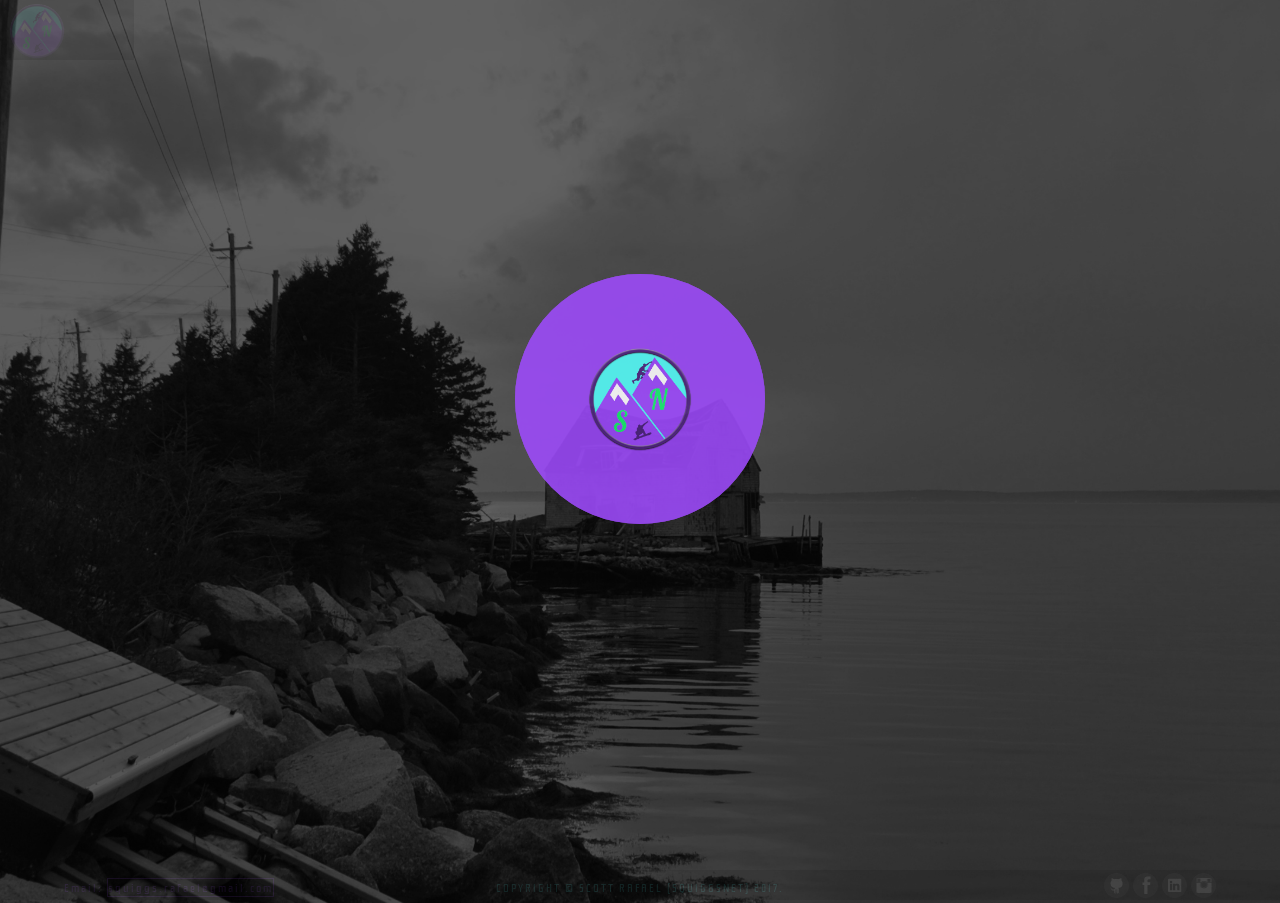
<file: apps/index.html>
<!doctype html>
<html class="no-js" lang="en-CA">
    <head>
        <meta charset="utf-8">
        <meta http-equiv="x-ua-compatible" content="ie=edge">
        <title>Scott Rafael - SquiggsNet</title>
        <meta name="description" content="portfolio web application development design atlantic canada squiggsnet">
        <meta name="viewport" content="width=device-width, initial-scale=1">
        <!--        insert fonts here           -->
		<link href="https://fonts.googleapis.com/css?family=Lobster|Rationale" rel="stylesheet">
        
		<link rel="stylesheet" href="css/normalize.css">
        <link rel="stylesheet" href="css/main_styles.css">
		
		<link rel="shortcut icon" href="images/SquiggsNet_Logo.png" type="image/x-icon" />

		<script src="js/vendor/jquery-1.12.0.min.js"></script>
        <script src="js/vendor/modernizr-2.8.3.min.js"></script>

		<script>
			(function(i,s,o,g,r,a,m){i['GoogleAnalyticsObject']=r;i[r]=i[r]||function(){
			(i[r].q=i[r].q||[]).push(arguments)},i[r].l=1*new Date();a=s.createElement(o),
			m=s.getElementsByTagName(o)[0];a.async=1;a.src=g;m.parentNode.insertBefore(a,m)
			})(window,document,'script','https://www.google-analytics.com/analytics.js','ga');

			ga('create', 'UA-102603759-2', 'auto');
			ga('send', 'pageview');

		</script>
    </head>
    <body class="whole">
        <!--[if lt IE 8]>
            <p class="browserupgrade">You are using an <strong>outdated</strong> browser. Please <a href="http://browsehappy.com/">upgrade your browser</a> to improve your experience.</p>
        <![endif]-->

		<div class="wrapper" id="body">
			<!-- Add your site or application content here -->
			<div class="wrapper">
				<header id="homeHead" class="whole">
					<div id="topNav" class="whole">
						<div class="content">
							<div id="logo"><a href="index.html"><img src="images/SquiggsNet_Logo.png"></a></div>
							<nav class="head">
								<ul>
									<li><a href="http://apps.squiggs.net/">Apps.Squiggs.Net</a></li>
									<li class="last"><a href="http://scottrafael.com/">ScottRafael.com</a></li>
								</ul>
							</nav>
						</div>
					</div>
				</header>
			
				<section class="content">
					<div class="main">
						<h1>APPS</h1>
						<h2>by: <span  class="by_SN">SquiggsNet</span></h2>
						<p class="disclaimer mobile">*This page is best viewed on a larger screen.</p>
						<div class="screenshot_container">
							<div class="app_screenshot">
								<img class="ss bootstrap css3 html5 jquery laravel mvc mysql php vcs" src="images/lab_management_app.jpg" id="lab" alt="Laboratory Management App Screenshot">
								<div class="app_text whole">
									<form action="http://lms.squiggs.net/">
										<button type="submit">App</button>
									</form>							
									<form action="https://github.com/SquiggsNet/LabManApp">	
										<button type="submit">Code</button>
									</form>
								</div>
							</div>
							<div class="app_screenshot">
								<img class="ss html5 angular1 jquery bootstrap api asp mysql mvc vcs ionic cordova" src="images/nscc_course_map_app.jpg" id="course_map" alt="NSCC Course Map App Screenshot">
								<div class="app_text whole">
									<form action="http://scottrafaelnscccoursemap.azurewebsites.net">
										<button type="submit">App</button>
									</form>
									<form action="https://github.com/SquiggsNet/ASP.NETLessons/tree/master/ScottRafael_NSCCCourseMap">
										<button type="submit">Code</button>
									</form>
								</div>
							</div>
							<!--<div class="app_screenshot">
								<img class="ss html5 css3 jquery bootstrap rubyrails sqlite mvc" src="images/project_management_app.jpg" id="project_man" alt="Project Management App Screenshot">
								<div class="app_text whole">
									<form action="http://spm.squiggs.net">
										<button type="submit">App</button>
									</form>
									<form action="https://github.com/SquiggsNet/ProjectManagement">
										<button type="submit">Code</button>
									</form>
								</div>
							</div>-->
							<div class="app_screenshot">
								<img class="ss css3 html5 javascript vcs" src="images/mastermind_app.jpg" id="mastermind" alt="Mastermind Game Screenshot">
								<div class="app_text whole">
									<form action="http://mastermind.squiggs.net">
										<button type="submit">App</button>
									</form>
									<form action="https://github.com/SquiggsNet/Mastermind">
										<button type="submit">Code</button>
									</form>
								</div>
							</div>
							<div class="app_screenshot">
								<img class="ss html5 css3 jquery vcs" src="images/portfolio_app.jpg" id="portfolio" alt="Portfolio Screenshot">
								<div class="app_text whole">
									<form action="http://scottrafael.com">
										<button type="submit">App</button>
									</form>
									<form action="https://github.com/SquiggsNet/Portfolio">
										<button type="submit">Code</button>
									</form>
								</div>
							</div>
							<div class="app_screenshot">
								<img class="ss html5 ember jquery bootstrap nosql vcs" src="images/ember_test_app.jpg" id="test_app" alt="Ember Test App Screenshot">
								<div class="app_text whole">
									<form action="http://test.squiggs.net/">
										<button type="submit">App</button>
									</form>							
									<form action="https://github.com/SquiggsNet/testApp">	
										<button type="submit">Code</button>
									</form>
								</div>
							</div>
							<div class="app_screenshot">
								<img class="ss ajax bootstrap css3 html5 jquery nosql vcs" src="images/image_gallery_app.jpg" id="image_gallery" alt="Image Gallery App Screenshot">
								<div class="app_text whole">
									<form action="http://imagegallery.squiggs.net/">
										<button type="submit">App</button>
									</form>							
									<form action="https://github.com/SquiggsNet/RIA-Gallery">	
										<button type="submit">Code</button>
									</form>
								</div>
							</div>
							<div class="app_screenshot">
								<img class="ss ajax bootstrap css3 html5  jquery nosql vcs" src="images/single_page_blogger.jpg" id="single_page_blog" alt="Single Page Blogger App Screenshot">
								<div class="app_text whole">
									<form action="http://singlepageblogger.squiggs.net/">
										<button type="submit">App</button>
									</form>
									<form action="https://github.com/SquiggsNet/SinglePageBlogger">
										<button type="submit">Code</button>
									</form>
								</div>
							</div>
							<div class="app_screenshot">
								<img class="ss ajax api bootstrap css3 html5 javascript vcs" src="images/weather_app.jpg" id="weather" alt="Weather App Screenshot">
								<div class="app_text whole">
									<form action="http://weather.squiggs.net">
										<button type="submit">App</button>
									</form>
									<form action="https://github.com/SquiggsNet/WeatherApp">
										<button type="submit">Code</button>
									</form>
								</div>
							</div>
							<div class="app_screenshot">
								<img class="ss ajax api bootstrap css3 html5 javascript vcs" src="images/transit_app.jpg" id="transit" alt="Transit App Screenshot">
								<div class="app_text whole">
									<form action="http://transit.squiggs.net">
										<button type="submit">App</button>
									</form>
									<form action="https://github.com/SquiggsNet/RouteFinder">
										<button type="submit">Code</button>
									</form>
								</div>
							</div>
						</div>
					</div>
					<div class="sidebar">
						<h3>Filter:</h3>
							
						<ul id="filter">
							<div>
							<li id="ajax">AJAX</li>
							<li id="angular1">ANGULAR1</li>
							<li id="api">API</li>
							<li id="asp">ASP.NET</li>
							<li id="bootstrap">BOOTSTRAP</li>
							<li id="cordova">CORDOVA</li>
							<li id="css3">CSS3</li>
							<li id="ember">EMBER</li>
							<li id="html5">HTML5</li>
							<li id="ionic">IONIC</li>
							<li id="javascript">JAVASCRIPT</li>
							<li id="jquery">JQUERY</li>
							<li id="laravel">LARAVEL</li>
							<li id="mvc">MVC</li>
							<li id="mysql">MYSQL</li>
							<li id="nosql">NOSQL</li>
							<li id="php">PHP</li>
							<li id="react">REACT</li>
							<li id="rubyrails">RUBY ON RAILS</li>
							<li id="sqlite">SQLITE</li>
							<li id="vcs">VCS</li>
							</div>
							<li id="clear_filter">Clear Filter</li>
						</ul>
						<p class="disclaimer desktop">*hover over a project for a link to the App, view the code on GitHub, or learn to learn more.</p>
						<div class="app_info">
							<h3 class="title" id="title_course_map">NSCC Course Map App</h3>
							<div class="description" id="desc_course_map">
								<p>Created as an ongoing class project, this app was created as a means to view and manage NSCC IT Campus course curriculum.</p>
								<p>This was accomplished by creating a web application accessible via any web browser.</p>
								<p>From there an api was created to serve up the stored course information, which could then be consummed by the mobile app created using cordova.</p>
							</div>

							<!--<h3 class="title" id="title_project_man">Project Management App</h3>
							<div class="description" id="desc_project_man">
								<p>Originally inspired by the work experience program and thinking of a means of which to track the ammount of time logged on a particular project.</p>
								<p>This app which is still undergoing development is seeing it's early stages of general project creation and management as well as implementing a means to track work sessions</p>
								<p>The possibilities to expand on this app can be endless as many usefull additions can be made. (creation of planning documention, tracking charts, and more.)</p>
							</div>-->

							<h3 class="title" id="title_portfolio">Portfolio - Scott Rafael</h3>
							<div class="description" id="desc_portfolio">
								<p>More of a project then an app.</p>
								<p>Here you will learn about me. My approach to coding, all that is squiggsnet, and future access to personally created media.</p>
								<p>The code used on this site was primarily developped by myslef from scratch. This site along with the rest of the apps here serve as a library for me to reference for creating future projects.</p>
							</div>

							<h3 class="title" id="title_test_app">Concept Test App</h3>
							<div class="description" id="desc_test_app">
								<p>Having never used ember.js and being requested upon to determine how I would handle 3 tasks.</p>
								<p>So I gave myself a crash course in ember using some online tutorials and got to the tasks at hand.</p>
								<p>A sort of gift echange in which a gifter cannot give to someone of which they received from, determining an error in some previously established code, and taking a specifically formatted input and processing it and produce a reformatted output.</p>
							</div>

							<h3 class="title" id="title_single_page_blog">Single Page Blogger</h3>
							<div class="description" id="desc_single_page_blog">
								<p>Created while take a Rich Internet Applications course.</p>
								<p>This app was designed to demonstrate knowledge in Asynchronous JavaScript and XML, JQuery, and NoSQL.</p>
								<p>Originally hosted with node.js on a local environment, the nosql database was later pushed to googles Firebase for app development for production purposes.</p>
							</div>

							<h3 class="title" id="title_weather">Weather Forcast App</h3>
							<div class="description" id="desc_weather">
								<p>This app was on of the first interactions I had communicating with an external API using AJAX.</p>
								<p>Connecting to yahoo's weather API this app will provide a 3 day forcast for a desired location.</p>
							</div>

							<h3 class="title" id="title_transit">Transit Route App</h3>
							<div class="description" id="desc_transit">
								<p>Through google developer's Google Maps Directions API, this app will provide the user with the directions (using public transportation) between two locations for a desired time.</p>
								<p>The API unfortunately is not set up for CORS thedrefor I have been unable to get it working for the generic user without the help of a google extension to provide the required headers.</p>
								<p><a href="https://chrome.google.com/webstore/detail/allow-control-allow-origi/nlfbmbojpeacfghkpbjhddihlkkiljbi?hl=en">Allow-Control-Allow-Origin</a> is the extension that once installed will allow you to use trhe Transit Route App.</p>
							</div>

							<h3 class="title" id="title_lab">Laboratory App</h3>
							<div class="description" id="desc_lab">
								<p>Credentials - User: squiggs@squiggs.net - Password: password</p>
								<p>A combined effort, this app was designed as a means to help manage the inventory of high profile supplies as well as manage and schedule procedures.</p>
								<p>This app was designed with direct and frequent communication that allowed us to create a product that not only meats their requirements but blows their expectations out of the water.</p>
								<p>By understanding the inventory management system in place we were able to provide streamlined ways of recording their data based on activites they perfom increasing effeciency in the lab.</p>
							</div>

							<h3 class="title" id="title_mastermind">Mastermind Game</h3>
							<div class="description" id="desc_mastermind">
								<p>This game was created as a joint effort between a classmate and I with a focus on collaboration while accomplishing a goal.</p>
								<p>Based off the game mastermind in which the user has only a set ammount of attempts to uncover the color combination to disarm the bomb.</p>
								<p>Results: Black pegs are given for each peg that is a correct color in a correct location. White pegs are given for each peg that is of correct color but in the wrong location.</p>
							</div>

							<h3 class="title" id="title_image_gallery">Image Gallery App</h3>
							<div class="description" id="desc_image_gallery">
								<p>This app provides a user with a means to store locations and descriptions of desired images.</p>
								<p>Upon discovering a photo the user inserts the link along with a Title and a brief description of the image to ber stored in the app.</p>
								<p>Should the link change or the user wishes to modify the Title or descriptionm, they are able to do so live in the app.</p>
							</div>
						</div>
					</div>
					<div class="main">
						<div id="buttons">
							<form action="http://scottrafael.com/">
								<button type="submit" class="whole" id="big_btn">ScottRafael.com</button>
							</form>
						</div>
					</div>
				</section>
			</div>
			<footer>
				<div  class="content">
					<div class="quarter" id="email">
						<p>Email: <a href="mailto:squiggs.rafael@gmail.com">squiggs.rafael@gmail.com</a></p>
					</div>
					<nav class="quarter last" id="sprites">
						<ul>
							<li class="github"><a href="https://github.com/SquiggsNet"><span>GitHub</span></a></li>
							<li class="facebook"><a href="https://www.facebook.com/Squiggs86"><span>Facebook</span></a></li>
							<li class="linkedin"><a href="https://www.linkedin.com/in/scottrafael/"><span>LinkedIn</span></a></li>
							<li class="instagram"><a href="https://www.instagram.com/squiggsnet/?hl=en"><span>Instagram</span></a></li>
						</ul>
					</nav>
					<div class="half" id="copy">
						<p>COPYRIGHT &copy; SCOTT RAFAEL (SQUIGGSNET) 2017.</p>
					</div>
				</div>
			</footer>
		</div>
		<!--https://codepen.io/wuxifinger/pen/grjkBZ				-->
		<div class="loader">
			<div class="bounce1"></div>
			<div class="bounce2"></div>
			<div class="bounce3"></div>
			<div class="logo">
				<img src="images/SquiggsNet_Logo.png" alt="" />
			</div>
		</div> 
		<script src="js/scripts.js"></script>			
    </body>
</html>
</file>
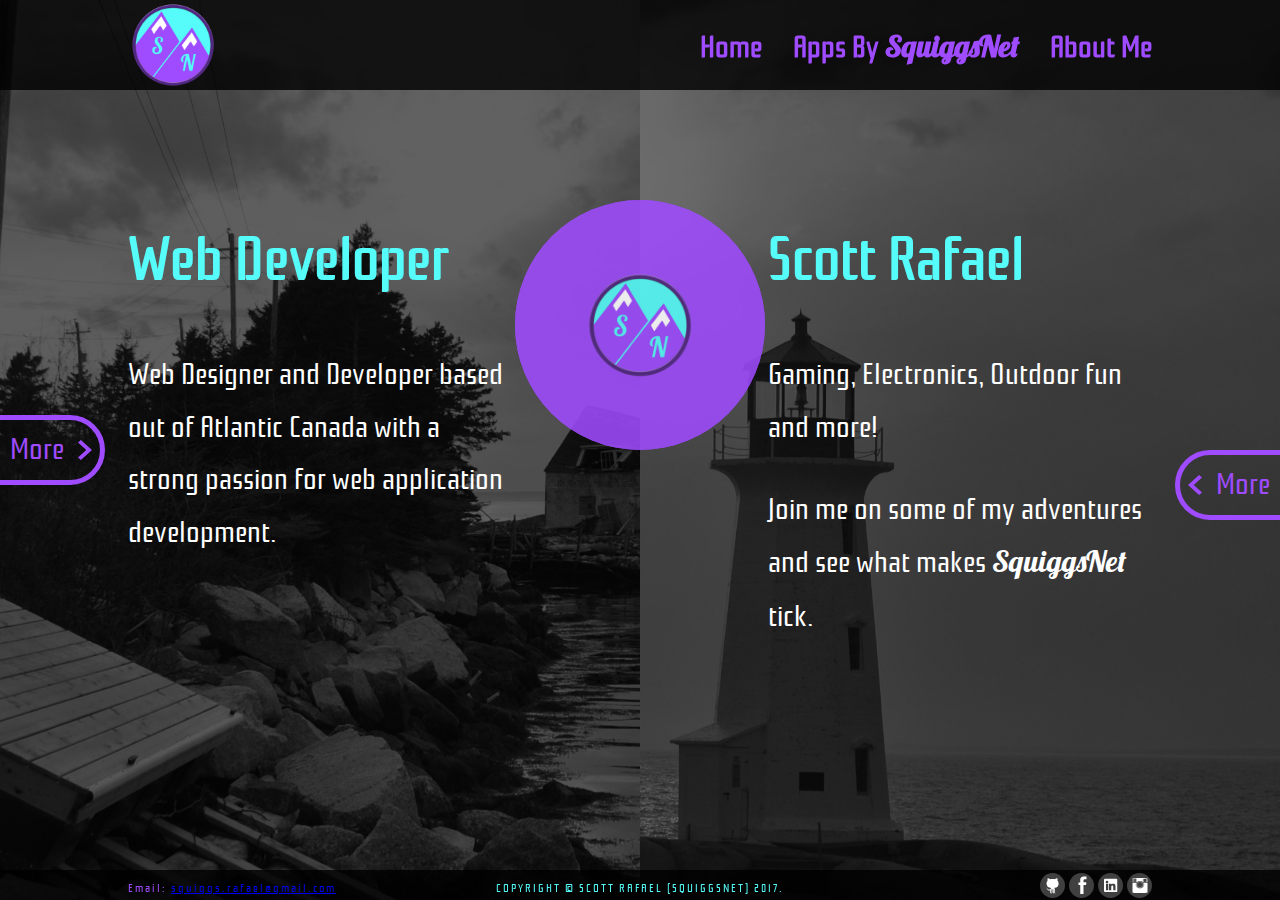
<file: portfolio v2.0/index.html>
<!doctype html>
<html class="no-js" lang="en-CA">
    <head>
        <meta charset="utf-8">
        <meta http-equiv="x-ua-compatible" content="ie=edge">
        <title>Scott Rafael - SquiggsNet</title>
        <meta name="description" content="portfolio web application development design atlantic canada squiggsnet">
        <meta name="viewport" content="width=device-width, initial-scale=1">
        <!--        insert fonts here           -->
		<link href="https://fonts.googleapis.com/css?family=Lobster|Rationale" rel="stylesheet">
		<link rel="stylesheet" href="https://fonts.googleapis.com/icon?family=Material+Icons">
        
		<link rel="stylesheet" href="css/normalize.css">
        <link rel="stylesheet" href="css/styles.css">

		<link rel="shortcut icon" href="images/SquiggsNet_Logo.png" type="image/x-icon" />

        <script src="js/vendor/jquery-1.12.0.min.js"></script>
        <script src="js/vendor/modernizr-2.8.3.min.js"></script>

		<!-- <script>
			(function(i,s,o,g,r,a,m){i['GoogleAnalyticsObject']=r;i[r]=i[r]||function(){
			(i[r].q=i[r].q||[]).push(arguments)},i[r].l=1*new Date();a=s.createElement(o),
			m=s.getElementsByTagName(o)[0];a.async=1;a.src=g;m.parentNode.insertBefore(a,m)
			})(window,document,'script','https://www.google-analytics.com/analytics.js','ga');

			ga('create', 'UA-102603759-1', 'auto');
			ga('send', 'pageview');

		</script> -->
    </head>
    <body class="whole">
        <!--[if lt IE 8]>
            <p class="browserupgrade">You are using an <strong>outdated</strong> browser. Please <a href="http://browsehappy.com/">upgrade your browser</a> to improve your experience.</p>
        <![endif]-->

        <!-- Add your site or application content here -->
        <div class="wrapper" id="body">
			<div id="header" class="whole">
				<div id="topNav" class="whole">
					<div class="content">
						<div id="logo"><a href="index.html"><img src="images/SquiggsNet_Logo.png" alt="SquiggsNet Logo"></a></div>
						<nav class="head">
							<ul>
								<li><a href="index.html">Home</a></li>
								<li><a href="http://apps.squiggs.net">Apps By <span  class="by_SN">SquiggsNet</span></a></li>
								<li class="last"><a href="about.html">About Me</a></li>
							 </ul>
						</nav>
					</div>
				</div>
			</div>
		
			<div class="content">
				<div class="whole">
					<div class="scroll" id="webDev">
						<div class="halfContent">
							<h1>Web Developer</h1>
							<p>Web Designer and Developer based out of Atlantic Canada with a strong passion for web application development.</p>
						</div>
						<!-- <div class="webDev_image img_right"></div> -->
						<div id="showWebDev">
							<a href="#0" class="showMore">More</a>
						</div>	

					</div>
				</div>
				
				<div class="whole">
					<div class="scroll" id="webDevInfo">
						<div class="halfContent">
							<h1>Apps by <span  class="by_SN">SquiggsNet</span></h1>
							<p>Apps<span  class="by_SN">.Squiggs.Net</span> Is a portfolio of my projects and contributions that also serve as my library of code as reference for rapid growth and development of future projects.</p>
							<form action="http://apps.squiggs.net">
								<button type="submit" class="whole primary_btn" id="app_btn">Apps By <span  class="by_SN">SquiggsNet</span></button>
							</form>
							<p>Or access my public repositories directly via github.</p>
							<form action="https://github.com/SquiggsNet">
								<button type="submit" class="whole primary_btn" id="app_btn">About Me</button>
							</form>
							<!-- <div class="webDev_image img_left"></div> -->
						</div>
					</div>
				</div>
				<div class="whole">
					<div class="scroll" id="about">
						<div class="halfContent">
							<h1>Scott Rafael</h1>
							<p>Gaming, Electronics, Outdoor fun and more!</p>
							<p>Join me on some of my adventures and see what makes <span  class="by_SN">SquiggsNet</span> tick.</p>
						</div>
						<!-- <div class="about_image img_left"></div> -->
						<div id="showAboutInfo">
							<a href="#0" class="showMore">More</a>
						</div>
					</div>
				</div>
				<div class="whole">
					<div class="scroll" id="aboutInfo">
						<div class="halfContent ltr">
							<h1><span  class="by_SN">SquiggsNet</span></h1>
							<p>Learn More about Me, My thought process when coding, why SquiggsNet? and more!. (coming soon)</p>
							<form action="http://apps.squiggs.net">
								<button type="submit" class="whole primary_btn" id="app_btn">About Me</button>
							</form>
							<p>SquiggsNet Gaming provides game content and streaming. (coming soon)</p>
							<form action="http://apps.squiggs.net">
								<button type="submit" class="whole primary_btn" id="app_btn"><span  class="by_SN">SquiggsNet</span> Gaming</button>
							</form>
							<p>Adventures of SquiggsNet are experiences that I have captured to share with those who love everything edventurous. (coming soon)</p>
							<form action="http://apps.squiggs.net">
								<button type="submit" class="whole primary_btn" id="app_btn">Adventures of <span  class="by_SN">SquiggsNet</span></button>
							</form>
							<p>SquiggsNet Baking contains videos and recipes of some of my favorite go to baked goods. (coming soon)</p>
							<form action="http://apps.squiggs.net">
								<button type="submit" class="whole primary_btn" id="app_btn"><span  class="by_SN">SquiggsNet</span> Baking</button>
							</form>
							<!-- <div class="about_image img_right"></div> -->
						</div>
					</div>
				</div>
			</div> 
			<footer id="foot">
				<div  class="content">
					<div class="third" id="email">
						<p class="footInfo">CONTACT</p>
						<p class="footInfo">Scott Rafael</p>
						<p class="footInfo">Phone: (902) 441-8780</p>
						<p>Email: <a href="mailto:squiggs.rafael@gmail.com">squiggs.rafael@gmail.com</a></p>
					</div>
					<nav class="third last" id="sprites">
						<ul>
							<li class="github"><a href="https://github.com/SquiggsNet"><div class="footInfo footSprites">github.com/SquiggsNet</div><span>GitHub</span></a></li>
							<li class="facebook"><a href="https://www.facebook.com/Squiggs86"><div class="footInfo footSprites">facebook.com/Squiggs86</div><span>Facebook</span></a></li>
							<li class="linkedin"><a href="https://www.linkedin.com/in/scottrafael/"><div class="footInfo footSprites">linkedin.com/in/scottrafael</div><span>LinkedIn</span></a></li>
							<li class="instagram"><a href="https://www.instagram.com/squiggsnet/?hl=en"><div class="footInfo footSprites">instagram.com/squiggsnet</div><span>Instagram</span></a></li>
						</ul>
					</nav>
					<div class="third" id="copy">
						<p>COPYRIGHT &copy; SCOTT RAFAEL (SQUIGGSNET) 2017.</p>
					</div>
				</div>
			</footer>
		</div>
		<!--https://codepen.io/wuxifinger/pen/grjkBZ				-->
		<div class="loader">
			<div class="bounce1"></div>
			<div class="bounce2"></div>
			<div class="bounce3"></div>
			<div class="logo">
				<img src="images/SquiggsNet_Logo.png" alt="" />
			</div>
		</div> 
		<script src="js/scripts.js"></script>
    </body>
</html>
</file>
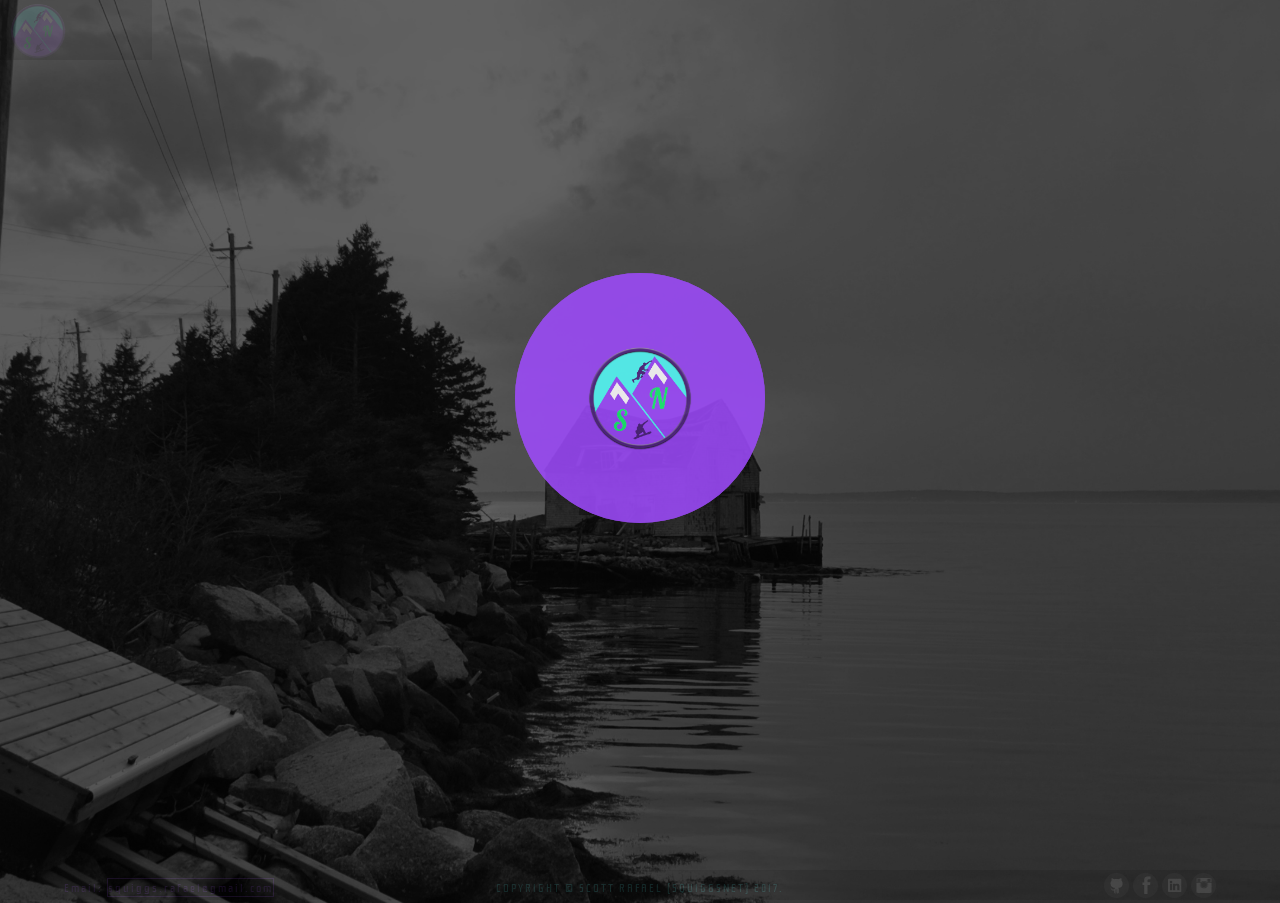
<file: portfolio/index.html>
<!doctype html>
<html class="no-js" lang="en-CA">
    <head>
        <meta charset="utf-8">
        <meta http-equiv="x-ua-compatible" content="ie=edge">
        <title>Scott Rafael - SquiggsNet</title>
        <meta name="description" content="portfolio web application development design atlantic canada squiggsnet">
        <meta name="viewport" content="width=device-width, initial-scale=1">
        <!--        insert fonts here           -->
		<link href="https://fonts.googleapis.com/css?family=Lobster|Rationale" rel="stylesheet">
        
		<link rel="stylesheet" href="css/normalize.css">
        <link rel="stylesheet" href="css/main_styles.css">

		<link rel="shortcut icon" href="images/SquiggsNet_Logo.png" type="image/x-icon" />

        <script src="js/vendor/jquery-1.12.0.min.js"></script>
        <script src="js/vendor/modernizr-2.8.3.min.js"></script>

		<script>
			(function(i,s,o,g,r,a,m){i['GoogleAnalyticsObject']=r;i[r]=i[r]||function(){
			(i[r].q=i[r].q||[]).push(arguments)},i[r].l=1*new Date();a=s.createElement(o),
			m=s.getElementsByTagName(o)[0];a.async=1;a.src=g;m.parentNode.insertBefore(a,m)
			})(window,document,'script','https://www.google-analytics.com/analytics.js','ga');

			ga('create', 'UA-102603759-1', 'auto');
			ga('send', 'pageview');

		</script>
    </head>
    <body class="whole">
        <!--[if lt IE 8]>
            <p class="browserupgrade">You are using an <strong>outdated</strong> browser. Please <a href="http://browsehappy.com/">upgrade your browser</a> to improve your experience.</p>
        <![endif]-->

        <!-- Add your site or application content here -->
        <div class="wrapper" id="body">
			<header id="homeHead" class="whole">
				<div id="topNav" class="whole">
					<div class="content">
						<div id="logo"><a href="index.html"><img src="images/SquiggsNet_Logo.png" alt="SquiggsNet Logo"></a></div>
						<nav class="head">
							<ul>
								<li><a href="index.html">Home</a></li>
								<li><a href="http://apps.squiggs.net">Apps By <span  class="by_SN">SquiggsNet</span></a></li>
								<li class="last"><a href="about.html">About Me</a></li>
							 </ul>
						</nav>
					</div>
				</div>
			</header>
		
			<div class="content">
				<div class="whole">
					<img id="home_image" class="third last" src="images/left_traced.png" alt="Personal Pic">
					<article id="main_content" class="third-x2">
						<h1>Scott Rafael</h1>
						<div id="intro">
							<p>Web Designer and Developer based out of Atlantic Canada with a strong passion for web application development.</p>
						</div>
						<div id="apps">
							<p>Apps<span  class="by_SN">.Squiggs.Net</span> provides access to apps that I have created or contributed to, to demonstrate my understanding of different web technologies.</p>
						</div>
						<div id="about">
							<p>Learn more about me: </p>
							<ul>
								<li>My approach to coding</li>
								<li>The origins of <span  class="by_SN">SquiggsNet</span></li>
								<li>Skills and Resume</li>
								<li>Interests</li>
							</ul>
							
						</div>
					</article>
					
				</div>
				<div class="third-x2" id="buttons">
					<form action="http://apps.squiggs.net">
						<button type="submit" class="half primary_btn" id="app_btn">Apps By <span  class="by_SN">SquiggsNet</span> <span  class="by_SN btn_proceed">(proceed)</span></button>
					</form>
					<form action="about.html">
						<button type="submit" class="half last primary_btn" id="about_btn">About Me <span  class="by_SN btn_proceed">(proceed)</span></button>
					</form>
				</div>
				<div class="chk_400"></div>
			</div>
			<footer>
				<div  class="content">
					<div class="quarter" id="email">
						<p>Email: <a href="mailto:squiggs.rafael@gmail.com">squiggs.rafael@gmail.com</a></p>
					</div>
					<nav class="quarter last" id="sprites">
						<ul>
							<li class="github"><a href="https://github.com/SquiggsNet"><span>GitHub</span></a></li>
							<li class="facebook"><a href="https://www.facebook.com/Squiggs86"><span>Facebook</span></a></li>
							<li class="linkedin"><a href="https://www.linkedin.com/in/scottrafael/"><span>LinkedIn</span></a></li>
							<li class="instagram"><a href="https://www.instagram.com/squiggsnet/?hl=en"><span>Instagram</span></a></li>
						</ul>
					</nav>
					<div class="half" id="copy">
						<p>COPYRIGHT &copy; SCOTT RAFAEL (SQUIGGSNET) 2017.</p>
					</div>
				</div>
			</footer>
		</div>
		<!--https://codepen.io/wuxifinger/pen/grjkBZ				-->
		<div class="loader">
			<div class="bounce1"></div>
			<div class="bounce2"></div>
			<div class="bounce3"></div>
			<div class="logo">
				<img src="images/SquiggsNet_Logo.png" alt="" />
			</div>
		</div> 
		<script src="js/main_scripts.js"></script>
		<script src="js/index_scripts.js"></script>
    </body>
</html>
</file>
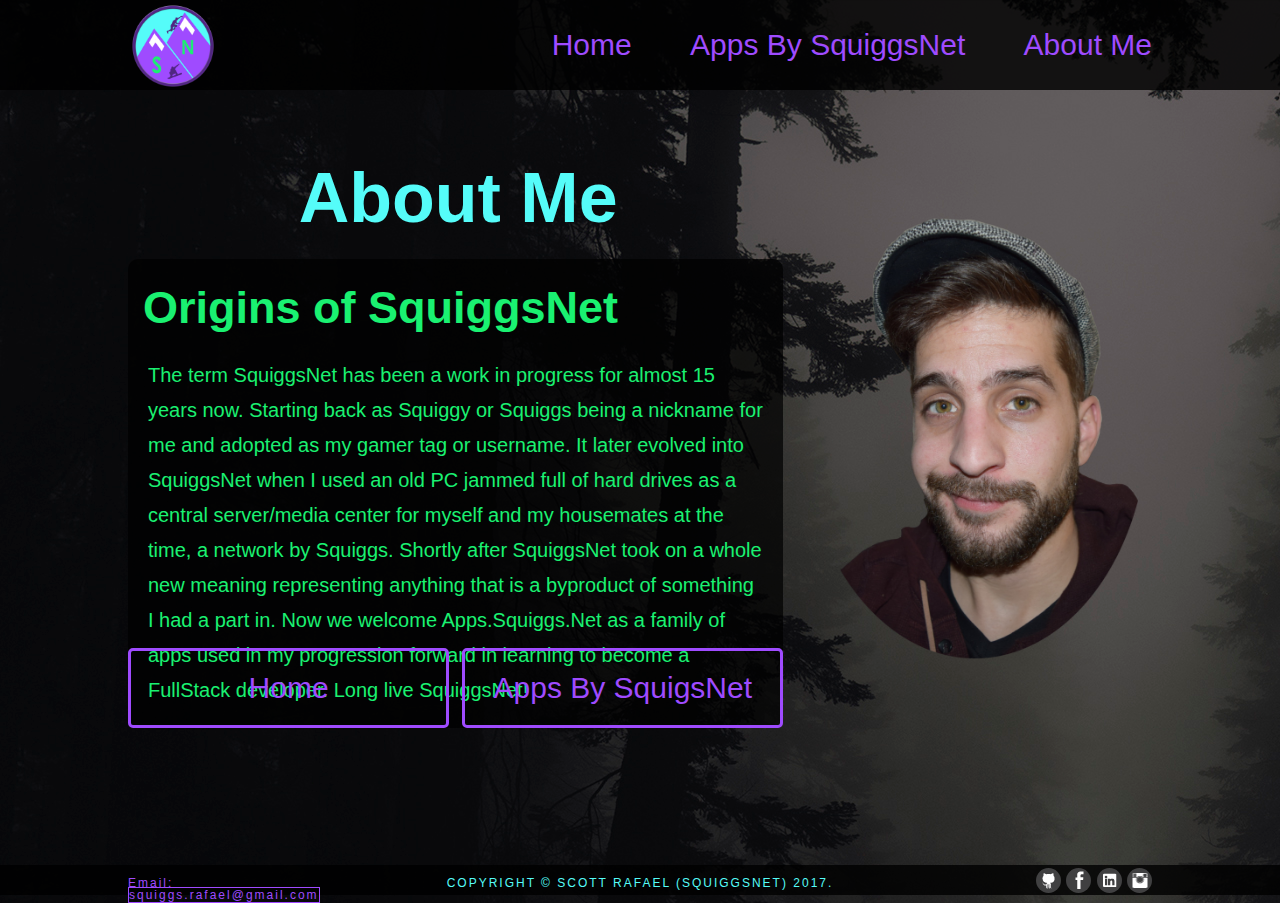
<file: about.html>
<!doctype html>
<html class="no-js" lang="en-CA">
    <head>
        <meta charset="utf-8">
        <meta http-equiv="x-ua-compatible" content="ie=edge">
        <title>Scott Rafael - About</title>
        <meta name="description" content="portfolio web application development design atlantic canada squiggsnet">
        <meta name="viewport" content="width=device-width, initial-scale=1">
        <!--        insert fonts here           -->
        <link rel="stylesheet" href="css/normalize.css">
        <link rel="stylesheet" href="css/styles.css">

        <script src="js/vendor/modernizr-2.8.3.min.js"></script>
    </head>
    <body class="whole">
        <!--[if lt IE 8]>
            <p class="browserupgrade">You are using an <strong>outdated</strong> browser. Please <a href="http://browsehappy.com/">upgrade your browser</a> to improve your experience.</p>
        <![endif]-->

        <!-- Add your site or application content here -->
        <div class="wrapper">
			<header id="homeHead" class="whole">
				<div id="topNav" class="whole">
					<div class="content">
						<div id="logo"><a href="index.html"><img src="images/SquiggsNet_Logo.png"></a></div>
						<nav class="head">
							<ul>
								<li><a href="index.html">Home</a></li>
								<li><a href="https://apps.squiggs.net">Apps By SquiggsNet</a></li>
								<li class="last"><a href="about.html">About Me</a></li>
							 </ul>
						</nav>
					</div>
				</div>
			</header>
		
			<section class="content about">
				<div class="whole">
					<div class="third-x2">
						<h1>About Me</h1>
						<div class="about_info" id="a_coding">
							<h2>My Approach to coding</h2>
							<p>The concept of the wheel not needing to be reinvented cannot be truer when it comes to coding. Languages and libraries have grown to the point where developers can use a more of a "plug in the features you want" kind of approach which has provided more of an opportunity to improve on the UX and the UI. Because of this on my road to becoming a Full Stack developer I created Apps.Squiggs.Net which contains different app concepts that have peaked my curiosity and provided me with a means to practice my skill in different frameworks and to build my library to have as a reference while building new cleaner more efficient apps.</p>
						</div>
						<div class="about_info" id="a_squiggsnet">
							<h2>Origins of SquiggsNet</h2>
							<p>The term SquiggsNet has been a work in progress for almost 15 years now. Starting back as Squiggy or Squiggs being a nickname for me and adopted as my gamer tag or username. It later evolved into SquiggsNet when I used an old PC jammed full of hard drives as a central server/media center for myself and my housemates at the time, a network by Squiggs. Shortly after SquiggsNet took on a whole new meaning representing anything that is a byproduct of something I had a part in. Now we welcome Apps.Squiggs.Net as a family of apps used in my progression forward in learning to become a FullStack developer. Long live SquiggsNet!</p>
						</div>
						<div class="about_info" id="a_skills">
							<h2>Skills and Resume</h2>
							<p>Web Development: HTML5, CSS3, JavaScript, Jquery, Bootstrap, Laravel, erb, development of wireframes and MockupsFront End: Angular1, AJAX, consumig an APIBack End: PHP, Ruby on Rails, ASP.NET Developing an APIDatabase: Access, Oracle, MySQL Server, NoSQL, SQLiteMobile: Android Studio, Ionic FramworkConcepts: OOP, MVC, RESTful architectureVersion Control: Git</p>
						</div>
						<div class="about_info" id="a_interests">
							<h2>interests</h2>
							<p>Rock Climbing (Bouldering)BakingSnowboardingLongboardingPhotography/ VideographyVideo Games</p>
						</div>

					</div>

					<img id="home_image" class="third last" src="images/center_traced.png" alt="Personal Pic">
				</div>
				<div class="third-x2" id="buttons">
					<form action="index.html">
						<button type="submit" class="half">Home</button>
					</form>
					<form action="https://apps.squiggs.net">
						<button type="submit" class="half last">Apps By SquigsNet</button>
					</form>
				</div>
			</section>
			<div class="push"></div>
		</div>
		<footer>
			<div  class="content">
				<div class="quarter" id="email">
					<p>Email: <a href="mailto:squiggs.rafael@gmail.com">squiggs.rafael@gmail.com</a></p>
				</div>

				<div class="half" id="copy">
					<p>COPYRIGHT &copy; SCOTT RAFAEL (SQUIGGSNET) 2017.</p>
				</div>

				<nav class="quarter last" id="sprites">
					<ul>
						<li class="github"><a href="https://github.com/SquiggsNet"><span>GitHub</span></a></li>
						<li class="facebook"><a href="https://www.facebook.com/Squiggs86"><span>Facebook</span></a></li>
						<li class="linkedin"><a href="https://www.linkedin.com/in/scott-rafael-90780a128"><span>LinkedIn</span></a></li>
						<li class="instagram"><a href="https://www.instagram.com/squiggsnet/?hl=en"><span>Instagram</span></a></li>
					</ul>
				</nav>
			</div>
		</footer>			
    </body>
</html>
</file>
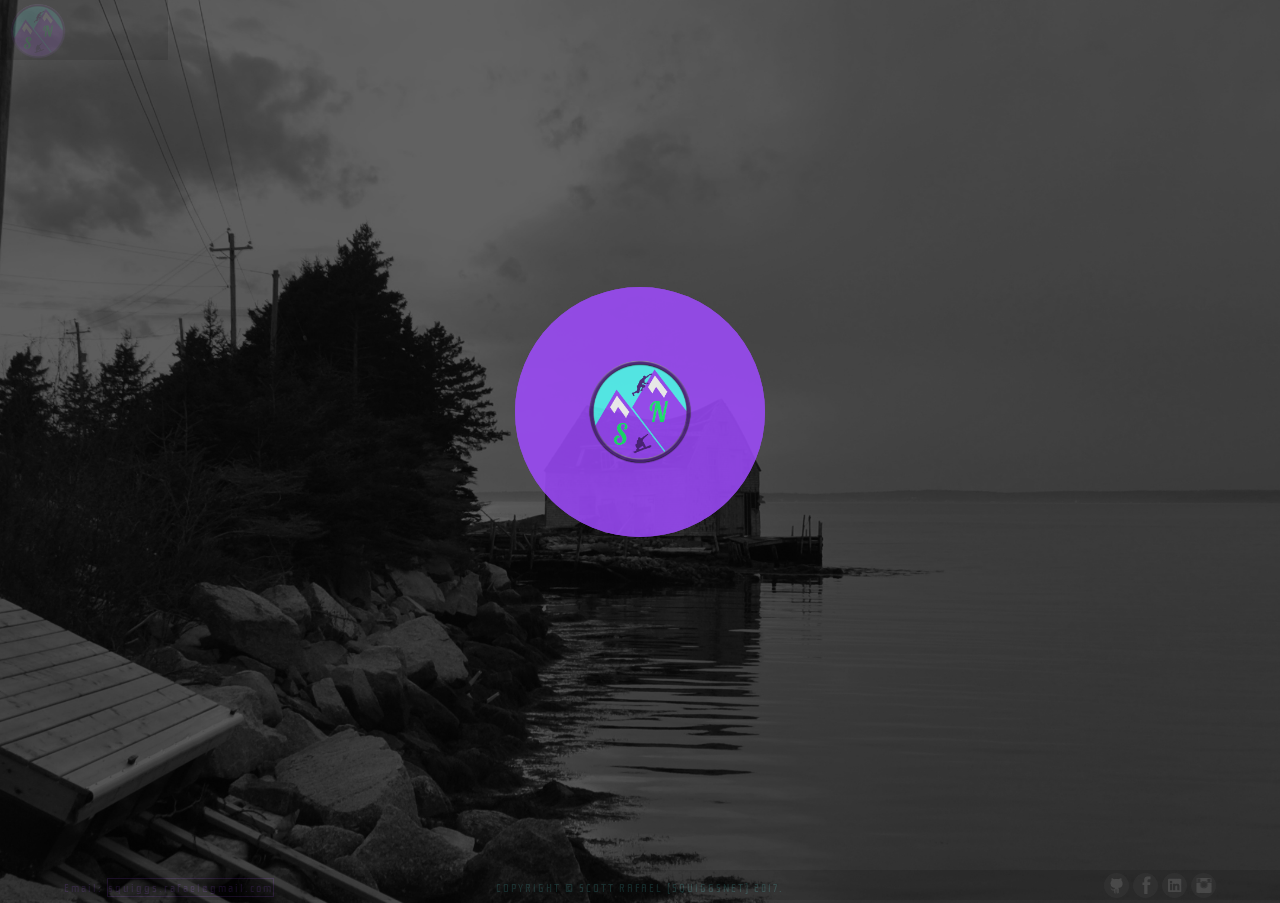
<file: portfolio/about.html>
<!doctype html>
<html class="no-js" lang="en-CA">
    <head>
        <meta charset="utf-8">
        <meta http-equiv="x-ua-compatible" content="ie=edge">
        <title>Scott Rafael - About</title>
        <meta name="description" content="portfolio web application development design atlantic canada squiggsnet">
        <meta name="viewport" content="width=device-width, initial-scale=1">
        <!--        insert fonts here           -->
		<link href="https://fonts.googleapis.com/css?family=Lobster|Rationale" rel="stylesheet">
        
		<link rel="stylesheet" href="css/normalize.css">
        <link rel="stylesheet" href="css/main_styles.css">
		<link rel="stylesheet" href="css/about_styles.css">

		<link rel="shortcut icon" href="images/SquiggsNet_Logo.png" type="image/x-icon" />

        <script src="js/vendor/modernizr-2.8.3.min.js"></script>

		<script>
			(function(i,s,o,g,r,a,m){i['GoogleAnalyticsObject']=r;i[r]=i[r]||function(){
			(i[r].q=i[r].q||[]).push(arguments)},i[r].l=1*new Date();a=s.createElement(o),
			m=s.getElementsByTagName(o)[0];a.async=1;a.src=g;m.parentNode.insertBefore(a,m)
			})(window,document,'script','https://www.google-analytics.com/analytics.js','ga');

			ga('create', 'UA-102603759-1', 'auto');
			ga('send', 'pageview');

		</script>
    </head>
    <body class="whole">
        <!--[if lt IE 8]>
            <p class="browserupgrade">You are using an <strong>outdated</strong> browser. Please <a href="http://browsehappy.com/">upgrade your browser</a> to improve your experience.</p>
        <![endif]-->

        <!-- Add your site or application content here -->
        <div class="wrapper" id="body">
			<header id="homeHead" class="whole">
				<div id="topNav" class="whole">
					<div class="content">
						<div id="logo"><a href="index.html"><img src="images/SquiggsNet_Logo.png" alt="SquiggsNet Logo"></a></div>
						<nav class="head">
							<ul>
								<li><a href="index.html">Home</a></li>
								<li><a href="http://apps.squiggs.net">Apps By <span  class="by_SN">SquiggsNet</span></a></li>
								<li class="last"><a href="about.html">About Me</a></li>
							 </ul>
						</nav>
					</div>
				</div>
			</header>
		
			<div class="content about">
				<div class="whole">
					<img id="home_image" class="third last" src="images/center_traced.png" alt="Personal Pic">
					<div id="main_content" class="third-x2">
						<h1>About Me</h1>
							<!--https://codyhouse.co/gem/horizontal-timeline/-->
						<section class="cd-horizontal-timeline">

							<div class="events-content">
								<ul>
									<li class="selected" data-date="01/01/2014">
										<h2>My Approach to coding</h2>
										<p>	
											When building a car it's all about the parts coming together to make a final product that is not only visual appealing but also extremely useful. Coding is very similar in that there are many different part options that can make a great user experince, so it's all about the parts you choose and how you put it together that counts. Apps.<span  class="by_SN">Squiggs.Net</span> serves as my ever growing list of "parts" that are waiting to become something great.
										</p>
									</li>

									<li data-date="01/02/2014">
										<h2>Origins of <span  class="by_SN">SquiggsNet</span></h2>
										<p>	
											<span  class="by_SN">SquiggsNet</span> has been a work in progress for nearly 15 years now. Starting as Squiggy or Squiggs, adopted as my gamer tag or username in most situations. It later evolved into <span  class="by_SN">SquiggsNet</span> when I used an old PC jammed full of hard drives as a central server/media center for myself and my housemates, a network by Squiggs as it were. Shortly after <span  class="by_SN">SquiggsNet</span> took on a whole new meaning representing anything that is a byproduct of my contribution. Now we welcome Apps.Squiggs.Net as a family of apps used in my progression becoming a FullStack developer. Long live <span  class="by_SN">SquiggsNet</span>!	
										</p>
									</li>

									<li data-date="01/03/2014">
										<h2>Skills and Resume</h2>
										<p>	
											Web Development: HTML5, CSS3, JavaScript, Jquery, Bootstrap, Laravel, erb, development of wireframes and Mockups, Angular1, AJAX, consumig an APIBack End, PHP, Ruby on Rails, ASP.NET, Access, Oracle, MySQL Server, NoSQL, SQLite, Android Studio, Ionic, OOP, MVC, RESTful architecture, Git
										</p>
									</li>

									<li data-date="01/04/2014">
										<h2>Devices in the <span  class="by_SN">SquiggsNet</span> Family</h2>
										<p>	
											All my electronic devices act as branches off <span  class="by_SN">SquiggsNet</span> as a whole. With names such as Eye-of-Squiggs (GorPro), Ear-of-Squiggs (Bluetooth speaker), Squigglette (cell phone), Jumbo-Squiggs (TV), PWR_Squiggs (Desktop), and Port-o-Squiggs (Laptop) they all come together like Power Rangers to create the super power that is... <span  class="by_SN">SquiggsNet</span>
										</p>
									</li>

									<li data-date="01/05/2014">
										<h2>Baked Goods by <span  class="by_SN">SquiggsNet</span></h2>
										<p>	
											Coming soon, info and link to a baking blog type site that I hope to get underway in the near future to demonstrate my experiments in the baking world.
										</p>
									</li>

									<li data-date="01/06/2014">
										<h2><span  class="by_SN">SquiggsNet</span> Adventures!</h2>
										<p>	
											Coming soon, info and link to a blog type site that I hope to get underway in the near future to showcase the explorations and other adventures while enjoying this beautiful world we live in.
										</p>
									</li>

									<li data-date="01/07/2014">
										<h2><span  class="by_SN">SquiggsNet</span> Gaming</h2>
										<p>	
											Coming soon, info and link to a blog type site that I hope to get underway in the near future to showcase my games and stream of which I enjoy during my down time.
										</p>
									</li>

									<li data-date="01/08/2014">
										<h2>Interests</h2>
										<p>	
											Rock Climbing (Bouldering), Baking, Snowboarding, Longboarding, Photography/ Videography, Video Games.
										</p>
									</li>
								</ul>
							</div> <!-- .events-content -->

							<div class="timeline">
								<div class="events-wrapper">
									<div class="events">
										<ul>
											<li><a href="#0" data-date="01/01/2014" class="selected">Coding</a></li>
											<li><a href="#0" data-date="01/02/2014">SquiggsNet</a></li>
											<li><a href="#0" data-date="01/03/2014">Skills</a></li>
											<li><a href="#0" data-date="01/04/2014">Devices</a></li>
											<li><a href="#0" data-date="01/05/2014">Baking</a></li>
											<li><a href="#0" data-date="01/06/2014">Adventure</a></li>
											<li><a href="#0" data-date="01/07/2014">Gaming</a></li>
											<li><a href="#0" data-date="01/08/2014">Interests</a></li>
										</ul>

										<span class="filling-line" aria-hidden="true"></span>
									</div> <!-- .events -->
								</div> <!-- .events-wrapper -->
									
								<ul class="cd-timeline-navigation">
									<li><a href="#0" class="prev inactive">Prev</a></li>
									<li><a href="#0" class="next">Next</a></li>
								</ul> <!-- .cd-timeline-navigation -->
							</div> <!-- .timeline -->
						</section>
						<div id="mobile_notice">*Swipe paragraph left or right on mobile to navigate</div>

					</div>
				</div>
				<div class="third-x2" id="buttons">
					<form action="http://apps.squiggs.net">
						<button type="submit" class="half primary_btn" id="app_btn">Apps By <span class="by_SN">SquiggsNet</span></button>
					</form>
					<form action="index.html">
						<button type="submit" class="half last primary_btn">Home</button>
					</form>
				</div>
			</div>
		<footer>
			<div  class="content">
				<div class="quarter" id="email">
					<p>Email: <a href="mailto:squiggs.rafael@gmail.com">squiggs.rafael@gmail.com</a></p>
				</div>

				<div class="half" id="copy">
					<p>COPYRIGHT &copy; SCOTT RAFAEL (SQUIGGSNET) 2017.</p>
				</div>

				<nav class="quarter last" id="sprites">
					<ul>
						<li class="github"><a href="https://github.com/SquiggsNet"><span>GitHub</span></a></li>
						<li class="facebook"><a href="https://www.facebook.com/Squiggs86"><span>Facebook</span></a></li>
						<li class="linkedin"><a href="https://www.linkedin.com/in/scottrafael/"><span>LinkedIn</span></a></li>
						<li class="instagram"><a href="https://www.instagram.com/squiggsnet/?hl=en"><span>Instagram</span></a></li>
					</ul>
				</nav>
			</div>
		</footer>	
		</div>
		<div class="loader">
			<div class="bounce1"></div>
			<div class="bounce2"></div>
			<div class="bounce3"></div>
			<div class="logo">
				<img src="images/SquiggsNet_Logo.png" alt="" />
			</div>
		</div> 
		<script src="js/vendor/jquery-2.1.4.js"></script>
		<script src="js/vendor/jquery.mobile.custom.min.js"></script>
		<script src="js/main_scripts.js"></script>	
		<script src="js/about_scripts.js"></script>	
    </body>
</html>
</file>
<file: apps/css/main_styles.css>
.whole, .half, .third, .third-x2, .quarter, .quarter-x3, .sixth, .twelveth{ 
	float:left;
	padding:0;
	margin: 0 2% 0 0;
} 

.last { margin-right:0;
		padding-right: 0 !important;} 
 
.whole { width: 100%; margin:0;} 

.half { width: 49%; } 
 
.third { width: 32%; } .third-x2 { width: 64%; } 
 
.quarter { width: 23.5%; } .quarter-x3 { width: 74.5% } 
 
.sixth { width: 15%; } .sixth-x5 { width: 83%; }

.twelveth { width: 5.4%; }

html{
	height: 100%;
  box-sizing: border-box;
	margin: 0;
}

body {
	position: relative;
	margin: 0;
	min-height: 100%;
	min-width: 360px;    
	background-image: url(../images/bg_one.jpg);
  background-size: 2296px 1532px;
  background-repeat: no-repeat;
  background-attachment: fixed;
  background-position: center; 
	background-color: rgb(17,17,17); 
	line-height: 1.75;
	font-size:30px;
    color: rgb(26,241,113);
  	font-family: 'Rationale', sans-serif;
}

#body{
  display: none; 
}

.main{
	float: left;
	width: 78%;
	transition: all .5s;
}

.sidebar{
	float: right;
	width: 20%;
	transition: all .5s;
}

*,
*:before,
*:after {
  box-sizing: inherit;
}

.by_SN{
  font-family: 'Lobster', cursive;
}

footer{
  position: absolute;
  right: 0;
  bottom: 0;
  left: 0;
}

.content{
	width: 80%; margin: 0 auto;
	max-width: 1800px;
	transition: all .5s;
}

#logo img{
	float: left;
	width: 90px;
	padding-top: 15px;
	transition: all .5s;
}

#topNav{
    background-color: rgba(0,0,0,0.8);
    height: 90px;
    width: 100%;
	transition: all .5s;
}

nav.head{
    margin-top: -44px;
	text-align: right;
}

nav.head ul li {
	font-size: 30px;
   	display: inline-block;
   	list-style: none;
   	padding-right: 50px;	
   	padding-top:33px;
}

nav.head ul li a{
	color: rgb(159,75,255);
	font-weight: 600;
	transition: all .5s;
	text-decoration: none;
}

nav.head ul li a:hover{
	color: rgba(0,0,0,0.9);
	background-color: rgb(159,75,255);
	padding-top: 28px;
	padding-bottom: 28px;
	padding-left: 10px;
	padding-right: 10px;
}

nav.head li.icon {display: none;}

h1 {
	text-align: center;
	font-size: 80px;
	font-weight: 900;
	letter-spacing: 2px;

	color: rgb(85,252,249);
	margin: 0;
	transition: all .5s;
}

h2{
	text-align: center;
	font-size: 45px;
	color: rgb(85,252,249);
	margin: -50px 0 10px 0;
	transition: all .5s;
}

h3 {
	font-size: 25px;
	transition: all .5s;
}

.disclaimer {
	margin: 100px 0 0 0;
	font-size: 14px;
	transition: all .5s;
}

.app_info p{
	margin-top: 0;
	font-size: 16px;
}

#buttons {
	clear: both;
	margin: auto;
    width: 50%;
    padding: 10px;
	transition: all .5s;
}

#big_btn{
	margin: 30px 0 50px 0;
}

button{
	background-color: transparent;
    transition: all .5s;
	color: rgb(159,75,255);
	height: 80px;
	border: solid rgb(159,75,255) 3px;
	border-radius: 5px;
	margin-top: 10px;
	margin-left: 25%;
}

button:hover{
	color: rgba(0,0,0,0.9);
	background-color: rgb(159,75,255);
}

.app_screenshot {
	position: relative;
	background-color: rgb(0,0,0);
	width: 20%;
	padding: 5px;
	margin: 0;
	/*transition: .5s ease;*/
	float: left;
}

.app_screenshot button{
	width: 50%;
	height: 50px;
	background-color: rgb(17,17,17);
}

.app_screenshot button:hover{
	color: rgba(0,0,0,0.9);
	background-color: rgb(159,75,255);
}

.ss {
	opacity: 0.3;
	display: block;
	width: 100%;
	height: auto;
	transition: .5s ease;
	backface-visibility: hidden;
}

.app_text {
	transition: .5s ease;
	position: absolute;
	top: 50%;
	left: 50%;
	transform: translate(-50%, -50%);
	-ms-transform: translate(-50%, -50%);
	font-size: 20px;
}

#filter {
	margin: auto;
	margin-top: -25px;
	/*margin-bottom: 50px;*/
    width: 100%;
    padding: 0;
	font-size: 12px;
	line-height: 15px;
	color: rgb(85,252,249);
}

#filter li {
	display: inline-block;
	list-style: none;
	padding: 7px;
	transition: all .5s;
	border: solid rgb(85,252,249) 3px;
	margin-left: 2px;
	margin-right: 2px;
	margin-bottom: 8px;
}

.active_filter{
	background-color: rgb(85,252,249) !important;
  color: rgba(0,0,0,0.9) !important;
}

#clear_filter{
	text-align: center;
	width: 100%;
}

.title{
	margin: 0;
}

.description{
	padding-bottom: 30px;
}

.app_info a{
	background-color: rgb(26,241,113);
}

.mobile{
		margin: 0;
    display: none;
  }

footer{
	background-color: rgba(0,0,0,0.8);
	height: 30px;
	font-size: 12px;
	letter-spacing: 2px;
  line-height: 1;
  transition: all .5s;
}

#email a {
	color: rgb(159,75,255);
	text-decoration: none;
	border: solid rgb(159,75,255) 1px;
}

#email a:hover {
	color: rgba(0,0,0,0.9);
	background-color: rgb(159,75,255);
}

#email {
	color: rgb(159,75,255);
	float: left;
  transition: all .5s;
}

#copy{
	color: rgb(85,252,249);
	text-align:center;
  transition: all .5s;
}

#email > p, #copy > p {
	margin-bottom: 0;
}

footer nav{
	float: right !important;
    padding: 0;
    margin: 0 !important;
    padding-left: 0px;
}

footer nav ul{
	float: right;
	margin-top: 0;
  padding-top: 2.5px;
	margin-bottom: 0;
  transition: all .5s;
}

footer nav ul li {
   display: block;
   list-style:none;
    line-height: 2.5;
}
/*start loader*/
/*https://codepen.io/wuxifinger/pen/grjkBZ*/
.loader {
  width: 250px;
  height: 250px;
  position: relative;
  margin: 200px auto;
}
.loader .logo {
  width: 45%;
  position: absolute;
  left: 27.5%;
  top: 27.5%;
}
.loader .logo img {
  width: 100%;
  z-index: 5;
}

.bounce1, .bounce2, .bounce3 {
  width: 100%;
  height: 100%;
  border-radius: 50%;
  background-color: rgb(159,75,255);
  opacity: 0.7;
  position: absolute;
  top: 0;
  left: 0;
  -webkit-animation: spreadout 2.7s infinite ease-in-out;
  animation: spreadout 2.7s infinite ease-in-out;
}

.bounce2 {
  -webkit-animation-delay: -0.9s;
  animation-delay: -0.9s;
}

.bounce3 {
  -webkit-animation-delay: -1.8s;
  animation-delay: -1.8s;
}

@-webkit-keyframes spreadout {
  0% {
    -webkit-transform: scale(0.3);
  }
  80% {
    -webkit-transform: scale(1);
  }
  100% {
    opacity: 0;
  }
}
@keyframes spreadout {
  0% {
    -webkit-transform: scale(0.3);
    transform: scale(0.3);
  }
  80% {
    -webkit-transform: scale(1);
    transform: scale(1);
  }
  100% {
    opacity: 0;
  }
}
/*end loader*/

#sprites li { 
	width: 25px;
	height: 25px;
	display: inline-block;
	background-color: #eee;
	background-image: url(../images/social_icons.png);
	background-repeat: no-repeat;
	-webkit-border-radius: 42px;
	-moz-border-radius: 42px;
	border-radius: 42px; 
}

#sprites li span{
	visibility: hidden;
}

.github{background-position: -75px -7px;}
.github:hover{background-position: -75px -41px;}
.github:active{background-position: -75px -41px;}

.facebook{background-position: -40px -7px;}
.facebook:hover{background-position: -40px -41px;}
.facebook:active{background-position: -40px -41px;}

.linkedin{background-position: -109px -7px;}
.linkedin:hover{background-position: -109px -41px;}
.linkedin:active{background-position: -109px -41px;}

.instagram{background-position: -6.5px -7px;}
.instagram:hover{background-position: -6.5px -41px;}
.instagram:active{background-position: -6.5px -41px;}

.no_marg {
	margin: 0px;
}

/*
RESPONSIVE DESIGNS
*/

@media screen and (max-width: 1700px) {

}

@media screen and (max-width: 1600px) {
  .content{
	  width: 85%;
  } 
}

@media screen and (max-width: 1450px) {

  .content{
	  width: 90%;
  }

	.main{
		width: 73%;
	}

	.sidebar{
		width: 25%;
	}

  #logo img{
    width: 60px;
  } 

  #topNav{
    height: 60px;
  }

  nav.head ul li {
	  font-size: 20px;
   	padding-right: 50px;	
   	padding-top:26px;
  }

  nav.head ul li a:hover{
    padding-top: 18px;
    padding-bottom: 18px;
    padding-left: 10px;
    padding-right: 10px;
  }

  h1{
    font-size: 60px;
  }

  h2{
	  font-size: 30px;
	  margin: -35px 0 10px 0;
  }

  h3{
	  font-size: 20px;
  }

  p{
    font-size: 20px;
  }

  footer p{
    font-size: 12px;
  }
}

@media screen and (max-width: 1250px) {

	#logo img{
		width: 45px;
	} 

	#topNav{
		height: 45px;
	}

	nav.head ul li {
		font-size: 18px;
		padding-right: 30px;	
		padding-top:20px;
	}

	nav.head ul li a:hover{
		padding-top: 12px;
		padding-bottom: 12px;
		padding-left: 10px;
		padding-right: 10px;
	}

	.main{
		width: 68%;
	}

	.sidebar{
		width: 30%;
	}

	.app_screenshot {
		padding: 4px;
		width: 25%;
	}

	.app_screenshot h1 {
		margin: 0 20px 0 20px;
	}

	/*.app_screenshot button{
		width: 50%;
		height: 50px;
		background-color: rgb(17,17,17);
	}

	.app_screenshot button:hover{
		color: rgba(0,0,0,0.9);
		background-color: rgb(159,75,255);
	}

	.ss {
		opacity: 1;
		display: block;
		width: 100%;
		height: auto;
		transition: .5s ease;
		backface-visibility: hidden;
	}

	.app_text {
		transition: .5s ease;
		opacity: 0;
		position: absolute;
		top: 50%;
		left: 50%;
		transform: translate(-50%, -50%);
		-ms-transform: translate(-50%, -50%);
		font-size: 20px;
	}
*/
}

@media screen and (max-width: 1100px) {
  
}

@media screen and (max-width: 1000px) {

	.main{
	width: 58%;
}

.sidebar{
	width: 40%;
}

  h1{
    font-size: 40px;
  }

	h3 {
		margin: 50px 0 40px 0;
	}

  p{
    font-size: 18px;
  }

  .app_screenshot {
		width: 33.3%;
	}

	.drop{
		display: none;
	}
	
	#big_btn{
		 margin-bottom: 110px;;
	}

  footer{
    height: 90px;
    font-size: 12px;
  }

  #email {
    width:100%;
    text-align: center;
  }
  #copy{
    width:100%;
  }

  #sprites{
    width: 100%;
    transition: all .5s;
  }

  footer nav ul{
    margin-top: 10px;
    float: none;
    text-align: center;
  }
}

@media screen and (max-width: 800px) {

  /*h1{
    margin-bottom: 50px;
  }*/

  /*#main_content{
    width: 100%;
    position: relative;
    top: -10px;
    height: 200px;
  }

  #buttons {
    position: relative;
    margin: 200px 0 110px 0;
  }*/

	.main{
		width: 53%;
	}

	.sidebar{
		width: 45%;
	}

	.app_screenshot {
		width: 50%;
	}

	#buttons{
		width: 100%;
	}
}

@media screen and (max-width: 600px) {

	.mobile{
    display: block;
  }

	.main{
		width: 100%;
	}

	.sidebar{
		width: 100%;
	}

	.app_screenshot {
		width: 33.3%;
	}

  nav.head ul li {
   	padding-right: 10px;	
  }

  nav.head ul li a:hover{
    padding-left: 2px;
    padding-right: 2px;
  }

	h3{
		margin: 0;
	}

	#filter{
		margin: 0;
	}

	.disclaimer{
		margin-top:10px;
	}

   #home_image{
    width: 300px;
  }

   #main_content{
    top: -10px;
   }

  .primary_btn{
    width: 100%;
  }

  #app_btn{
    margin-bottom: 15px;
  }

  #buttons {
    margin: 30px 0 110px 0;
  }
}
</file>
<file: portfolio v2.0/css/styles.css>
.whole, .half, .third, .third-x2, .quarter, .quarter-x3, .sixth, .twelveth{ 
	float:left;
	padding:0;
	margin: 0 2% 0 0;
} 

.last { margin-right:0;
		padding-right: 0 !important;} 
 
.whole { width: 100%; margin:0;} 

.half { width: 49%; } 
 
.third { width: 32%; } .third-x2 { width: 64%; } 
 
.quarter { width: 23.5%; } .quarter-x3 { width: 74.5% } 
 
.sixth { width: 15%; } .sixth-x5 { width: 83%; }

.twelveth { width: 5.4%; }

html{
	height: 100%;
    box-sizing: border-box;
	margin: 0;
}

body{
    width: 100%;
    margin: 0;
    background-color: rgb(17,17,17);
    line-height: 1.75;
	font-size:30px;
    color: #FFFFFF;
    font-family: 'Rationale', sans-serif;
}

*,
*:before,
*:after {
  box-sizing: inherit;
}

.content{
    width: 80%; margin: 0 auto;
    max-width: 1800px;
    transition: all .5s;
}

.halfContent{
    width: 60%; margin: 0 auto 200px;
}

.by_SN{
    font-family: 'Lobster', cursive;
  }

/*start loader*/
/*https://codepen.io/wuxifinger/pen/grjkBZ*/
.loader {
    width: 250px;
    height: 250px;
    position: relative;
    margin: 200px auto;
}
.loader .logo {
    width: 45%;
    position: absolute;
    left: 27.5%;
    top: 27.5%;
}
.loader .logo img {
    width: 100%;
    z-index: 5;
}

.bounce1, .bounce2, .bounce3 {
    width: 100%;
    height: 100%;
    border-radius: 50%;
    background-color: rgb(159,75,255);
    opacity: 0.7;
    position: absolute;
    top: 0;
    left: 0;
    -webkit-animation: spreadout 2.7s infinite ease-in-out;
    animation: spreadout 2.7s infinite ease-in-out;
}

.bounce2 {
    -webkit-animation-delay: -0.9s;
    animation-delay: -0.9s;
}

.bounce3 {
    -webkit-animation-delay: -1.8s;
    animation-delay: -1.8s;
}

@-webkit-keyframes spreadout {
    0% {
        -webkit-transform: scale(0.3);
    }
    80% {
        -webkit-transform: scale(1);
    }
    100% {
        opacity: 0;
    }
}
@keyframes spreadout {
    0% {
        -webkit-transform: scale(0.3);
        transform: scale(0.3);
    }
    80% {
        -webkit-transform: scale(1);
        transform: scale(1);
    }
    100% {
        opacity: 0;
    }
}
/*end loader*/

#logo img{
	float: left;
	width: 50px;
    /* transition: all .5s; */
}

#topNav{
    background-color: rgba(0,0,0,0.8);
    height: 0;
    width: 100%;
    position: fixed;
    z-index: 1;
    left: 0;
    top: 0;
    overflow-x: hidden;
    overflow-y: hidden;
    transition: 4.5s;
}

nav.head ul{
    margin: 0;
	text-align: right;
}

nav.head ul li {
	font-size: 18px;
    display: inline-block;
    list-style: none;	
    padding: 5px 100px 5px 0;
}

nav.head ul li a{
	color: rgb(159,75,255);
    font-weight: 600;
	text-decoration: none;
}

nav.head ul li a:hover{
	color: rgba(0,0,0,0.9);
    background-color: rgb(159,75,255);
    border-radius: 5px 25px;
    padding: 10px;
    margin: 0 -10px 0 -10px;
}

nav.head li.icon {display: none;}

#foot{
    background-color: rgba(0,0,0,0.8);
    height: 0;
    width: 100%;
	font-size: 12px;
	letter-spacing: 2px;
    line-height: 1;
    position: absolute;
    right: 0;
    bottom: 0;
    left: 0;
    overflow-x: hidden;
    overflow-y: hidden;
    transition: 4.5s;
}

.footInfo{
    transition: 1s;
}

.footSprites{
    color: rgb(159,75,255);
    text-decoration: none !important;
    text-align: right;
    margin-left: -200px;
    padding-right: 35px;
}

#email a, {
	color: rgb(159,75,255);
	text-decoration: none;
	border: solid rgb(159,75,255) 1px;
}

#email a:hover {
	color: rgba(0,0,0,0.9);
	background-color: rgb(159,75,255);
}

#email {
	color: rgb(159,75,255);
	float: left;
  transition: all .5s;
}

#copy{
	color: rgb(85,252,249);
	text-align:center;
    transition: all .5s;
}

#email > p, #copy > p {
	margin-bottom: 0;
}

footer nav{
	float: right !important;
    padding: 0;
    margin: 0 !important;
    padding-left: 0px;
}

footer nav ul{
	float: right;
	margin-top: 0;
  padding-top: 2.5px;
	margin-bottom: 0;
  transition: all .5s;
}

footer nav ul li {
   display: block;
   list-style:none;
    line-height: 2.5;
}

#sprites li { 
	width: 25px;
	height: 25px;
	display: inline-block;
	background-color: #eee;
	background-image: url(../images/social_icons.png);
	background-repeat: no-repeat;
	-webkit-border-radius: 42px;
	-moz-border-radius: 42px;
	border-radius: 42px; 
}

#sprites li span{
	visibility: hidden;
}

.github{background-position: -75px -7px;}
.github:hover{background-position: -75px -41px;}
.github:active{background-position: -75px -41px;}

.facebook{background-position: -40px -7px;}
.facebook:hover{background-position: -40px -41px;}
.facebook:active{background-position: -40px -41px;}

.linkedin{background-position: -109px -7px;}
.linkedin:hover{background-position: -109px -41px;}
.linkedin:active{background-position: -109px -41px;}

.instagram{background-position: -6.5px -7px;}
.instagram:hover{background-position: -6.5px -41px;}
.instagram:active{background-position: -6.5px -41px;}

#webDev{
    height: 100%;
    width: 0;
    position: fixed;
    z-index: -1;
    left: 0;
    top: 0;
    overflow-x: hidden;
    overflow-y: hidden;
    transition: 2.5s;
    background-image: url(../images/bg_one.jpg);
    background-size: 2296px 1532px;
    background-repeat: no-repeat;
    background-attachment: fixed;
    background-position: center; 
    background-color: rgb(17,17,17);
    margin: 0;
}

#webDevInfo{
    height: 100%;
    width: 0;
    position: fixed;
    z-index: 0;
    left: 50%;
    top: 0;
    overflow-x: hidden;
    /* overflow-y: hidden; */
    transition: 2.5s;
    background-image: url(../images/bg_one.jpg);
    background-size: 2296px 1532px;
    background-repeat: no-repeat;
    background-attachment: fixed;
    background-position: center; 
    background-color: rgb(17,17,17);
    margin: 0;
}

/* .webDev_image{
    width: 400px;
    height: 800px;
    position: absolute;
    top: 0;
    background-image: url(../images/center_traced.png);
    background-size: 400px auto;
    background-repeat: no-repeat;
    background-attachment: fixed;
    background-position: center;
}

.img_right{
    right: 0;
    margin: 250px -200px 0 0;
}

.img_left{
    left: 0;
    margin: 250px 0 0 -200px;
}

.about_image{
    width: 400px;
    height: 800px;
    position: absolute;
    top: 0;
    background-image: url(../images/left_traced.png);
    background-size: 400px auto;
    background-repeat: no-repeat;
    background-attachment: fixed;
    background-position: center;
} */

#showWebDev{
    border-radius: 0 50px 50px 0;
    border: 5px solid rgb(159,75,255);
    content: '';
    position: absolute;
    margin-left: 50px;
    height: 70px;
    width: 110px;
    left: 0;
    top: 50%;
    bottom: auto;
    right: auto;
    -webkit-transform: translateX(-50%) translateY(-50%);
    -moz-transform: translateX(-50%) translateY(-50%);
    -ms-transform: translateX(-50%) translateY(-50%);
    -o-transform: translateX(-50%) translateY(-50%);
    transform: translateX(-50%) translateY(-50%);
    background: url(../img/cd-arrow.svg);
    background-repeat: no-repeat;
    background-position: right center;
    transition: background 0.3s;
}

.showMore{
    color: rgb(159,75,255);
    text-decoration: none;
    margin: 0 10px 0 10px;
}

/* #webDevInfo{                 use for about side
    height: 100%;
    width: 0;
    position: fixed;
    z-index: 0;
    right: 0;
    top: 0;
    overflow-x: hidden;
    overflow-y: hidden;
    transition: 2.5s;
    background-image: url(../images/bg_one.jpg);
    background-size: 2296px 1532px;
    background-repeat: no-repeat;
    background-attachment: fixed;
    background-position: center; 
    background-color: rgb(17,17,17);
    margin: 0;
} */

#about{
    height: 100%;
    width: 0;
    position: fixed;
    z-index: -1;
    right: 0;
    top: 0;
    overflow-x: hidden;
    /* overflow-y: hidden; */
    transition: 2.5s;
    background-image: url(../images/bg_two.jpg);
    background-size: 2296px 1532px;
    background-repeat: no-repeat;
    background-attachment: fixed;
    background-position: center; 
    background-color: rgb(17,17,17);
    margin: 0;
}

#aboutInfo{
    height: 100%;
    width: 0;
    position: fixed;
    z-index: 0;
    right: 50%;
    top: 0;
    overflow-x: hidden;
    overflow-y: scroll;
    transition: 2.5s;
    background-image: url(../images/bg_two.jpg);
    background-size: 2296px 1532px;
    background-repeat: no-repeat;
    background-attachment: fixed;
    background-position: center; 
    background-color: rgb(17,17,17);
    margin: 0;
    direction: rtl;
    text-align: left;
}

.ltr{
    direction: ltr;
}

#showAboutInfo{
    border-radius: 50px 0 0 50px;
    border: 5px solid rgb(159,75,255);
    content: '';
    position: absolute;
    margin-right: 50px;
    height: 70px;
    width: 110px;
    right: 0%;
    top: 50%;
    bottom: auto;
    left: auto;
    -webkit-transform: translateX(+50%);
    -moz-transform: translateX(+50%);
    -ms-transform: translateX(+50%);
    -o-transform: translateX(+50%);
    transform: translateX(+50%);
    background: url(../img/cd-arrow-left.svg);
    background-repeat: no-repeat;
    background-position: left center;
    transition: background 0.3s;
    text-align: right;
}

h1{
    color: rgb(85,252,249);
    margin-top: 200px;
}

#aboutInfo h1{
    margin-top: 100px;
}

button{
	background-color: transparent;
  transition: all .5s;
	color: rgb(159,75,255);
	height: 80px;
	border: solid rgb(159,75,255) 3px;
	border-radius: 5px;
}

button:hover{
	color: rgba(0,0,0,0.9);
	background-color: rgb(159,75,255);
}

.scroll::-webkit-scrollbar-track
{
	-webkit-box-shadow: inset 0 0 6px rgba(0,0,0,0.1);
	background-color: #000000;
	border-radius: 10px;
}

.scroll::-webkit-scrollbar
{
	width: 12px;
	background-color: rgb(0,0,0);
}
.scroll::-webkit-scrollbar-thumb
{
	border-radius: 10px;
	background-color: rgb(0,0,0);
	background-image: -webkit-gradient(linear,
									   40% 0%,
									   75% 84%,
									   from(rgb(159,75,255)),
									   to(rgb(159,75,255)),
									   color-stop(.6,rgb(106, 49, 170)))
}
</file>
<file: portfolio/css/main_styles.css>
.chk_400{
  display: none;
  background-color: #FFF;
}

.whole, .half, .third, .third-x2, .quarter, .quarter-x3, .sixth, .twelveth{ 
	float:left;
	padding:0;
	margin: 0 2% 0 0;
} 

.last { margin-right:0;
		padding-right: 0 !important;} 
 
.whole { width: 100%; margin:0;} 

.half { width: 49%; } 
 
.third { width: 32%; } .third-x2 { width: 64%; } 
 
.quarter { width: 23.5%; } .quarter-x3 { width: 74.5% } 
 
.sixth { width: 15%; } .sixth-x5 { width: 83%; }

.twelveth { width: 5.4%; }

html{
	height: 100%;
  box-sizing: border-box;
	margin: 0;
}

body {
  position: relative;
  margin: 0;
  min-height: 100%;
  min-width: 320px;
	background-image: url(../images/bg_one.jpg);
  background-size: 2296px 1532px;
  background-repeat: no-repeat;
  background-attachment: fixed;
  background-position: center; 
	background-color: rgb(17,17,17); 
	line-height: 1.75;
	font-size:30px;
  color: rgb(26,241,113);
  font-family: 'Rationale', sans-serif;
}

#body{
  display: none; 
}

*,
*:before,
*:after {
  box-sizing: inherit;
}

.by_SN{
  font-family: 'Lobster', cursive;
}

footer{
  position: absolute;
  right: 0;
  bottom: 0;
  left: 0;
}

.content{
	width: 80%; margin: 0 auto;
  max-width: 1800px;
  transition: all .5s;
}

#logo img{
	float: left;
	width: 90px;
	padding-top: 15px;
  transition: all .5s;
}

#topNav{
    background-color: rgba(0,0,0,0.8);
    height: 90px;
    width: 100%;
    transition: all .5s;
}

nav.head{
    margin-top: -44px;
	  text-align: right;
}

nav.head ul li {
	font-size: 30px;
  display: inline-block;
  list-style: none;
  padding-right: 50px;	
  padding-top:33px;
}

nav.head ul li a{
	color: rgb(159,75,255);
  font-weight: 600;
	transition: all .5s;
	text-decoration: none;
}

nav.head ul li a:hover{
	color: rgba(0,0,0,0.9);
	background-color: rgb(159,75,255);
	padding-top: 28px;
	padding-bottom: 28px;
	padding-left: 10px;
	padding-right: 10px;
}

nav.head li.icon {display: none;}

h1 {
	text-align: center;
	font-size: 80px;
  font-weight: 900;
  letter-spacing: 2px;
	
	color: rgb(85,252,249);
	margin: 100px 0 0px 0;
  transition: all .5s;
}

#home_image {
	padding-top: 100px;
	float: right;
  transition: all .5s;
}

#about p{
	margin-bottom: 0;
}

#about ul {
	margin-top: 0;
}

#about ul li{
	list-style: none;
	font-size: 20px ;
}

#buttons {
	margin: -150px 0 50px 0;	
  transition: all .5s;
}

button{
	background-color: transparent;
  transition: all .5s;
	color: rgb(159,75,255);
	height: 80px;
	border: solid rgb(159,75,255) 3px;
	border-radius: 5px;
}

button:hover{
	color: rgba(0,0,0,0.9);
	background-color: rgb(159,75,255);
}

footer{
	background-color: rgba(0,0,0,0.8);
	height: 30px;
	font-size: 12px;
	letter-spacing: 2px;
  line-height: 1;
  transition: all .5s;
}

#email a {
	color: rgb(159,75,255);
	text-decoration: none;
	border: solid rgb(159,75,255) 1px;
}

#email a:hover {
	color: rgba(0,0,0,0.9);
	background-color: rgb(159,75,255);
}

#email {
	color: rgb(159,75,255);
	float: left;
  transition: all .5s;
}

#copy{
	color: rgb(85,252,249);
	text-align:center;
  transition: all .5s;
}

#email > p, #copy > p {
	margin-bottom: 0;
}

footer nav{
	float: right !important;
    padding: 0;
    margin: 0 !important;
    padding-left: 0px;
}

footer nav ul{
	float: right;
	margin-top: 0;
  padding-top: 2.5px;
	margin-bottom: 0;
  transition: all .5s;
}

footer nav ul li {
   display: block;
   list-style:none;
    line-height: 2.5;
}
/*start loader*/
/*https://codepen.io/wuxifinger/pen/grjkBZ*/
.loader {
  width: 250px;
  height: 250px;
  position: relative;
  margin: 200px auto;
}
.loader .logo {
  width: 45%;
  position: absolute;
  left: 27.5%;
  top: 27.5%;
}
.loader .logo img {
  width: 100%;
  z-index: 5;
}

.bounce1, .bounce2, .bounce3 {
  width: 100%;
  height: 100%;
  border-radius: 50%;
  background-color: rgb(159,75,255);
  opacity: 0.7;
  position: absolute;
  top: 0;
  left: 0;
  -webkit-animation: spreadout 2.7s infinite ease-in-out;
  animation: spreadout 2.7s infinite ease-in-out;
}

.bounce2 {
  -webkit-animation-delay: -0.9s;
  animation-delay: -0.9s;
}

.bounce3 {
  -webkit-animation-delay: -1.8s;
  animation-delay: -1.8s;
}

@-webkit-keyframes spreadout {
  0% {
    -webkit-transform: scale(0.3);
  }
  80% {
    -webkit-transform: scale(1);
  }
  100% {
    opacity: 0;
  }
}
@keyframes spreadout {
  0% {
    -webkit-transform: scale(0.3);
    transform: scale(0.3);
  }
  80% {
    -webkit-transform: scale(1);
    transform: scale(1);
  }
  100% {
    opacity: 0;
  }
}
/*end loader*/


#sprites li { 
	width: 25px;
	height: 25px;
	display: inline-block;
	background-color: #eee;
	background-image: url(../images/social_icons.png);
	background-repeat: no-repeat;
	-webkit-border-radius: 42px;
	-moz-border-radius: 42px;
	border-radius: 42px; 
}

#sprites li span{
	visibility: hidden;
}

.github{background-position: -75px -7px;}
.github:hover{background-position: -75px -41px;}
.github:active{background-position: -75px -41px;}

.facebook{background-position: -40px -7px;}
.facebook:hover{background-position: -40px -41px;}
.facebook:active{background-position: -40px -41px;}

.linkedin{background-position: -109px -7px;}
.linkedin:hover{background-position: -109px -41px;}
.linkedin:active{background-position: -109px -41px;}

.instagram{background-position: -6.5px -7px;}
.instagram:hover{background-position: -6.5px -41px;}
.instagram:active{background-position: -6.5px -41px;}


/*
RESPONSIVE DESIGNS
*/

@media screen and (max-width: 1700px) {
  #home_image {
	  padding-top: 50px;
  }

  h1 {
    margin: 50px 0 0 0;
  }

  #buttons {
    margin: -100px 0 50px 0;	
  }
}

@media screen and (max-width: 1600px) {
  .content{
	  width: 85%;
  } 
}

@media screen and (max-width: 1450px) {

  .content{
	  width: 90%;
  }

  #logo img{
    width: 60px;
  } 

  #topNav{
    height: 60px;
  }

  nav.head ul li {
	  font-size: 20px;
   	padding-right: 50px;	
   	padding-top:26px;
  }

  nav.head ul li a:hover{
    padding-top: 18px;
    padding-bottom: 18px;
    padding-left: 10px;
    padding-right: 10px;
  }

  h1{
    font-size: 60px;
  }

  p{
    font-size: 20px;
  }

  footer p{
    font-size: 12px;
  }
}

@media screen and (max-width: 1250px) {

  #logo img{
    width: 45px;
  } 

  #topNav{
    height: 45px;
  }

  nav.head ul li {
	  font-size: 18px;
   	padding-right: 30px;	
   	padding-top:20px;
  }

  nav.head ul li a:hover{
    padding-top: 12px;
    padding-bottom: 12px;
    padding-left: 10px;
    padding-right: 10px;
  }

  #home_image {
	  padding-top: 30px;
  }

  h1{
    margin: 30px 0 0 0;
  }

  #buttons {
    width: 100%;
    margin: 20px 0 50px 0;	
  }
}

@media screen and (max-width: 1000px) {

  h1{
    font-size: 40px;
  }

  p{
    font-size: 18px;
  }

  #buttons {
    margin-bottom: 110px;
  }

  footer{
    height: 90px;
    font-size: 12px;
  }

  #email {
    width:100%;
    text-align: center;
  }
  #copy{
    width:100%;
  }

  #sprites{
    width: 100%;
    transition: all .5s;
  }

  footer nav ul{
    margin-top: 10px;
    float: none;
    text-align: center;
  }
}

@media screen and (max-width: 800px) {

  #home_image{
    padding: 0;
    opacity: 0.5;
    width: 400px;
    display: block;
    float: none;
    margin: auto;
    margin-bottom: -510px;
  }

  h1{
    margin-bottom: 50px;
  }

  #main_content{
    width: 100%;
    position: relative;
    top: -10px;
    height: 200px;
  }

  #buttons {
    position: relative;
    margin: 200px 0 110px 0;
  }
}

@media screen and (max-width: 600px) {

  #logo img{
    width: 40px;
  } 

  #topNav{
    height: 40px;
  }

  nav.head ul li {
	  font-size: 14px;
   	padding-right: 8px;		
   	padding-top:21px;
  }

  nav.head ul li a:hover{
    padding-top: 11px;
    padding-bottom: 11px;
    padding-left: 2px;
    padding-right: 2px;
  }

   #home_image{
    width: 300px;
  }

   #main_content{
    top: -10px;
   }

  .primary_btn{
    width: 100%;
  }

  #app_btn{
    margin-bottom: 15px;
  }

  #buttons {
    margin: 115px 0 110px 0;
  }
}

@media screen and (max-width: 400px) {
  .chk_400{
    background-color: #000;
  }
}
</file>
<file: css/styles.css>
.whole, .half, .third, .third-x2, .quarter, .quarter-x3, .sixth, .twelveth{ 
	float:left;
	padding:0;
	margin: 0 2% 0 0;
} 

.last { margin-right:0;
		padding-right: 0 !important;} 
 
.whole { width: 100%; margin:0;} 

.half { width: 49%; } 
 
.third { width: 32%; } .third-x2 { width: 64%; } 
 
.quarter { width: 23.5%; } .quarter-x3 { width: 74.5% } 
 
.sixth { width: 15%; } .sixth-x5 { width: 83%; }

.twelveth { width: 5.4%; }

html, body {
	height: 100%;
	margin: 0;
}

body {    
	background: url(../images/bg_one.jpg);
    background-size: 2296px 1532px;
    background-repeat: no-repeat;
	background-color: rgb(17,17,17); 
	line-height: 1.75;
	font-size:30px;
    color: rgb(26,241,113);
}

.wrapper {
  min-height: calc(100vh - 35px);
}

footer{
  height: 35px;
}

.content{
	width: 80%; margin: 0 auto;
}

#logo img{
	float: left;
	width: 90px;
	padding-top: 15px;
}

#topNav{
    background-color: rgba(0,0,0,0.8);
    height: 90px;
    width: 100%;
}

nav.head{
    margin-top: -44px;
	text-align: right;
}

nav.head ul li {
	font-size: 30px;
   	display: inline-block;
   	list-style: none;
   	padding-right: 50px;	
   	padding-top:33px;
}

nav.head ul li a{
	color: rgb(159,75,255);
	transition: all .5s;
	text-decoration: none;
}

nav.head ul li a:hover{
	color: rgba(0,0,0,0.9);
	background-color: rgb(159,75,255);
	padding-top: 28px;
	padding-bottom: 28px;
	padding-left: 10px;
	padding-right: 10px;
}

nav.head li.icon {display: none;}

h1 {
	text-align: center;
	font-size: 70px;
	padding-top: 150px;
    padding-left: 15px;
    padding-right: 10px;
	color: rgb(85,252,249);
	margin-bottom: 0px;
}

.about h1{
	padding-top: 0px;
}

.about h2{
	margin-top: 0px;
	margin-bottom: 10px;
	padding-top: 10px;
	padding-left: 15px;
}

.about p{
	margin-top: 0;
	font-size: 20px;
	padding: 0 20px 20px 20px; 
}

.about_info{
	background-color: rgba(0,0,0,0.7);
	border-radius: 10px;
	/*border: solid rgb(159,75,255) 1px;*/
}

#a_coding{
	display: none;
}

#a_squiggsnet{
	display: block;
}

#a_skills{
	display: none;
}

#a_interests{
	display: none;
}

#home_image {
	padding-top: 100px;
	float: right;
}

.about #buttons {
	margin-top: -100px;	
}

#buttons {
	margin-top: -150px;	
}

button{
	background-color: transparent;
    transition: all .5s;
	color: rgb(159,75,255);
	height: 80px;
	border: solid rgb(159,75,255) 3px;
	border-radius: 5px;
}

button:hover{
	color: rgba(0,0,0,0.9);
	background-color: rgb(159,75,255);
}

footer{
	background-color: rgba(0,0,0,0.8);
	height: 30px;
	font-size: 12px;
	letter-spacing: 2px;
    line-height: 1;
}

#email a {
	color: rgb(159,75,255);
	text-decoration: none;
	border: solid rgb(159,75,255) 1px;
}

#email a:hover {
	color: rgba(0,0,0,0.9);
	background-color: rgb(159,75,255);
}

#email {
	color: rgb(159,75,255);
	float: left;
}

#copy{
	color: rgb(85,252,249);
	text-align:center;
}

#email > p, #copy > p {
	margin-bottom: 0;
}

footer nav{
	float: right !important;
    padding: 0;
    margin: 0 !important;
    padding-left: 0px;
}

footer nav ul{
	float: right;
	margin-top: 0;
    padding-top: 2.5px;
	margin-bottom: 0;
}

footer nav ul li {
   display: block;
   list-style:none;
    line-height: 2.5;
}

#sprites li { 
	width: 25px;
	height: 25px;
	display: inline-block;
	background-color: #eee;
	background-image: url(../images/social_icons.png);
	background-repeat: no-repeat;
	-webkit-border-radius: 42px;
	-moz-border-radius: 42px;
	border-radius: 42px; 
}

#sprites li span{
	visibility: hidden;
}

.github{background-position: -75px -7px;}
.github:hover{background-position: -75px -41px;}
.github:active{background-position: -75px -41px;}

.facebook{background-position: -40px -7px;}
.facebook:hover{background-position: -40px -41px;}
.facebook:active{background-position: -40px -41px;}

.linkedin{background-position: -109px -7px;}
.linkedin:hover{background-position: -109px -41px;}
.linkedin:active{background-position: -109px -41px;}

.instagram{background-position: -6.5px -7px;}
.instagram:hover{background-position: -6.5px -41px;}
.instagram:active{background-position: -6.5px -41px;}
</file>
<file: portfolio/css/about_styles.css>
h1 {
	margin: 20px 0 0px 0;
}

#home_image {
	padding-top: 20px;
}

h2{
	margin-top: 0px;
	margin-bottom: 10px;
	padding-top: 10px;
	padding-left: 15px;
}

.about p{
	margin-top: 0;
	font-size: 20px;
	padding: 0 20px 20px 20px; 
}

#mobile_notice{
  margin-top: -20px;
  display: none;
  text-align: center;
  font-size:12px;
}

/* -------------------------------- 

Main Components 

-------------------------------- */
.cd-horizontal-timeline {
  opacity: 0;
  -webkit-transition: opacity 0.2s;
  -moz-transition: opacity 0.2s;
  transition: opacity 0.2s;
}
.cd-horizontal-timeline::before {
  /* never visible - this is used in jQuery to check the current MQ */
  content: 'mobile';
  display: none;
}
.cd-horizontal-timeline.loaded {
  /* show the timeline after events position has been set (using JavaScript) */
  opacity: 1;
}
.cd-horizontal-timeline .timeline {
  position: relative;
  height: 100px;
  width: 70%;
  max-width: 800px;
  margin: 0 auto;
}
.cd-horizontal-timeline .events-wrapper {
  position: relative;
  height: 100%;
  margin: 0 40px;
  overflow: hidden;
}
/*.cd-horizontal-timeline .events-wrapper::after, .cd-horizontal-timeline .events-wrapper::before {*/
  /* these are used to create a shadow effect at the sides of the timeline */
  /*content: '';
  position: absolute;
  z-index: 2;
  top: 0;
  height: 100%;
  width: 40px;
}

.cd-horizontal-timeline .events-wrapper::before {
  left: 0;
  background-image: -webkit-linear-gradient( left , rgb(159,75,255), rgba(248, 248, 248, 0));
  background-image: linear-gradient(to right, rgb(159,75,255), rgba(248, 248, 248, 0));
}
.cd-horizontal-timeline .events-wrapper::after {
  right: 0;
  background-image: -webkit-linear-gradient( right , rgb(85,252,249), rgba(248, 248, 248, 0));
  background-image: linear-gradient(to left, rgb(85,252,249), rgba(248, 248, 248, 0));
}*/
.cd-horizontal-timeline .events {
  /* this is the grey line/timeline */
  position: absolute;
  z-index: 1;
  left: 0;
  top: 49px;
  height: 2px;
  /* width will be set using JavaScript */
  background: rgb(85,252,249);
  -webkit-transition: -webkit-transform 0.4s;
  -moz-transition: -moz-transform 0.4s;
  transition: transform 0.4s;
}
.cd-horizontal-timeline .filling-line {
  /* this is used to create the green line filling the timeline */
  position: absolute;
  z-index: 1;
  left: 0;
  top: 0;
  height: 100%;
  width: 100%;
  background-color: rgb(159,75,255);
  -webkit-transform: scaleX(0);
  -moz-transform: scaleX(0);
  -ms-transform: scaleX(0);
  -o-transform: scaleX(0);
  transform: scaleX(0);
  -webkit-transform-origin: left center;
  -moz-transform-origin: left center;
  -ms-transform-origin: left center;
  -o-transform-origin: left center;
  transform-origin: left center;
  -webkit-transition: -webkit-transform 0.3s;
  -moz-transition: -moz-transform 0.3s;
  transition: transform 0.3s;
}
.cd-horizontal-timeline .events a {
  position: absolute;
  bottom: 0;
  z-index: 2;
  text-align: center;
  font-size: 18px;
  padding-bottom: 15px;
  color: rgb(159,75,255);
  /* fix bug on Safari - text flickering while timeline translates */
  -webkit-transform: translateZ(0);
  -moz-transform: translateZ(0);
  -ms-transform: translateZ(0);
  -o-transform: translateZ(0);
  transform: translateZ(0);
  -webkit-transition: color 0.3s;
  -moz-transition: color 0.3s;
  transition: color 0.3s;
}
.cd-horizontal-timeline .events a::after {
  /* this is used to create the event spot */
  content: '';
  position: absolute;
  left: 50%;
  right: auto;
  -webkit-transform: translateX(-50%);
  -moz-transform: translateX(-50%);
  -ms-transform: translateX(-50%);
  -o-transform: translateX(-50%);
  transform: translateX(-50%);
  bottom: -5px;
  height: 12px;
  width: 12px;
  border-radius: 50%;
  border: 2px solid rgb(159,75,255);
  background-color: rgb(85,252,249);
  -webkit-transition: background-color 0.3s, border-color 0.3s;
  -moz-transition: background-color 0.3s, border-color 0.3s;
  transition: background-color 0.3s, border-color 0.3s;
}
.no-touch .cd-horizontal-timeline .events a:hover::after {
  background-color: rgb(159,75,255);
  border-color: rgb(159,75,255);
}
.cd-horizontal-timeline .events a:hover{
  color: rgb(159,75,255)
}
.cd-horizontal-timeline .events a.selected {
  color: rgb(85,252,249);
  pointer-events: none;
}
.cd-horizontal-timeline .events a.selected::after {
  background-color: rgb(85,252,249);
  border-color: rgb(85,252,249);
}
/*.cd-horizontal-timeline .events a.older-event::after {
  border-color: rgb(159,75,255);
}*/
@media only screen and (min-width: 1100px) {
  .cd-horizontal-timeline {
    margin: 0em auto;
  }
  .cd-horizontal-timeline::before {
    /* never visible - this is used in jQuery to check the current MQ */
    content: 'desktop';
  }
}

.cd-timeline-navigation a {
  /* these are the left/right arrows to navigate the timeline */
  position: absolute;
  z-index: 1;
  top: 50%;
  bottom: auto;
  -webkit-transform: translateY(-50%);
  -moz-transform: translateY(-50%);
  -ms-transform: translateY(-50%);
  -o-transform: translateY(-50%);
  transform: translateY(-50%);
  height: 34px;
  width: 34px;
  border-radius: 50%;
  border: 2px solid rgb(159,75,255);
  /* replace text with an icon */
  overflow: hidden;
  color: transparent;
  text-indent: 100%;
  white-space: nowrap;
  -webkit-transition: border-color 0.3s;
  -moz-transition: border-color 0.3s;
  transition: border-color 0.3s, background-color 0.3s;
}
.cd-timeline-navigation li{
  list-style: none;
}
.cd-timeline-navigation a::after {
  /* arrow icon */
  content: '';
  position: absolute;
  height: 16px;
  width: 16px;
  left: 50%;
  top: 50%;
  bottom: auto;
  right: auto;
  -webkit-transform: translateX(-50%) translateY(-50%);
  -moz-transform: translateX(-50%) translateY(-50%);
  -ms-transform: translateX(-50%) translateY(-50%);
  -o-transform: translateX(-50%) translateY(-50%);
  transform: translateX(-50%) translateY(-50%);
  background: url(../img/cd-arrow.svg) no-repeat 0 0;
  transition: background 0.3s;
}

.cd-timeline-navigation a.prev {
  left: 0;
  -webkit-transform: translateY(-50%) rotate(180deg);
  -moz-transform: translateY(-50%) rotate(180deg);
  -ms-transform: translateY(-50%) rotate(180deg);
  -o-transform: translateY(-50%) rotate(180deg);
  transform: translateY(-50%) rotate(180deg);
}
.cd-timeline-navigation a.next {
  right: 0;
}
.no-touch .cd-timeline-navigation a:hover {
  background-color: rgb(159,75,255);
  
}
.cd-timeline-navigation a:hover::after {
  background: url(../img/cd-arrow_drk.svg) no-repeat 0 0;
}

.cd-timeline-navigation a.inactive {
  cursor: not-allowed;
}
.cd-timeline-navigation a.inactive::after {
  background-position: 0 -16px;
}
.no-touch .cd-timeline-navigation a.inactive:hover {
  border-color: rgb(85,252,249);
}

.cd-horizontal-timeline .events-content {
  position: relative;
  width: 100%;
  margin: 0 0 50px 0;
  overflow: hidden;
  -webkit-transition: height 0.4s;
  -moz-transition: height 0.4s;
  transition: height 0.4s;
}

.cd-horizontal-timeline .events-content ul{
  margin: 0;
  padding: 0;
}

.cd-horizontal-timeline .events-content li {
  position: absolute;
  z-index: 1;
  width: 100%;
  left: 0;
  top: 0;
  list-style: none;
  -webkit-transform: translateX(-100%);
  -moz-transform: translateX(-100%);
  -ms-transform: translateX(-100%);
  -o-transform: translateX(-100%);
  transform: translateX(-100%);
  padding: 0;
  opacity: 0;
  -webkit-animation-duration: 0.4s;
  -moz-animation-duration: 0.4s;
  animation-duration: 0.4s;
  -webkit-animation-timing-function: ease-in-out;
  -moz-animation-timing-function: ease-in-out;
  animation-timing-function: ease-in-out;
}
.cd-horizontal-timeline .events-content li.selected {
  /* visible event content */
  position: relative;
  z-index: 2;
  opacity: 1;
  -webkit-transform: translateX(0);
  -moz-transform: translateX(0);
  -ms-transform: translateX(0);
  -o-transform: translateX(0);
  transform: translateX(0);
}
.cd-horizontal-timeline .events-content li.enter-right, .cd-horizontal-timeline .events-content li.leave-right {
  -webkit-animation-name: cd-enter-right;
  -moz-animation-name: cd-enter-right;
  animation-name: cd-enter-right;
}
.cd-horizontal-timeline .events-content li.enter-left, .cd-horizontal-timeline .events-content li.leave-left {
  -webkit-animation-name: cd-enter-left;
  -moz-animation-name: cd-enter-left;
  animation-name: cd-enter-left;
}
.cd-horizontal-timeline .events-content li.leave-right, .cd-horizontal-timeline .events-content li.leave-left {
  -webkit-animation-direction: reverse;
  -moz-animation-direction: reverse;
  animation-direction: reverse;
}
.cd-horizontal-timeline .events-content li > * {
  /*max-width: 800px;*/
  margin: 0 auto;
}
/*.cd-horizontal-timeline .events-content h2 {
}*/
/*.cd-horizontal-timeline .events-content em {
  display: block;
  font-style: italic;
  margin: 10px auto;
}
.cd-horizontal-timeline .events-content em::before {
  content: '- ';
}*/
/*.cd-horizontal-timeline .events-content p {
  font-size: 1.4rem;
  color: rgb(26,241,113);
}*/
/*.cd-horizontal-timeline .events-content em, .cd-horizontal-timeline .events-content p {
  line-height: 1.6;
}*/
@media only screen and (min-width: 768px) {
  .cd-horizontal-timeline .events-content h2 {
    margin: 0 0 0 0;
    padding: 0;
  }
  /*.cd-horizontal-timeline .events-content em {
    font-size: 2rem;
  }*/
  .cd-horizontal-timeline .events-content p {
    margin: 0;
    padding: 0;
  }
}

@-webkit-keyframes cd-enter-right {
  0% {
    opacity: 0;
    -webkit-transform: translateX(100%);
  }
  100% {
    opacity: 1;
    -webkit-transform: translateX(0%);
  }
}
@-moz-keyframes cd-enter-right {
  0% {
    opacity: 0;
    -moz-transform: translateX(100%);
  }
  100% {
    opacity: 1;
    -moz-transform: translateX(0%);
  }
}
@keyframes cd-enter-right {
  0% {
    opacity: 0;
    -webkit-transform: translateX(100%);
    -moz-transform: translateX(100%);
    -ms-transform: translateX(100%);
    -o-transform: translateX(100%);
    transform: translateX(100%);
  }
  100% {
    opacity: 1;
    -webkit-transform: translateX(0%);
    -moz-transform: translateX(0%);
    -ms-transform: translateX(0%);
    -o-transform: translateX(0%);
    transform: translateX(0%);
  }
}
@-webkit-keyframes cd-enter-left {
  0% {
    opacity: 0;
    -webkit-transform: translateX(-100%);
  }
  100% {
    opacity: 1;
    -webkit-transform: translateX(0%);
  }
}
@-moz-keyframes cd-enter-left {
  0% {
    opacity: 0;
    -moz-transform: translateX(-100%);
  }
  100% {
    opacity: 1;
    -moz-transform: translateX(0%);
  }
}
@keyframes cd-enter-left {
  0% {
    opacity: 0;
    -webkit-transform: translateX(-100%);
    -moz-transform: translateX(-100%);
    -ms-transform: translateX(-100%);
    -o-transform: translateX(-100%);
    transform: translateX(-100%);
  }
  100% {
    opacity: 1;
    -webkit-transform: translateX(0%);
    -moz-transform: translateX(0%);
    -ms-transform: translateX(0%);
    -o-transform: translateX(0%);
    transform: translateX(0%);
  }
}

/*
RESPONSIVE DESIGNS
*/

@media screen and (max-width: 2000px) {

  #home_image {
	  padding-top: 75px;
  }

  #buttons {
    margin: -75PX 0 50px 0;	
  }
}


@media screen and (max-width: 1700px) {
  .content{
	  width: 85%;
  } 

  .cd-horizontal-timeline .events-content{
    margin-bottom: 40px;
  }

  #buttons {
    margin: -80PX 0 50px 0;	
  }
}

@media screen and (max-width: 1600px) {
  h1 {
    margin: 5px 0 0px 0;
  }

  h1{
    font-size: 70px;
  }

  h2{
    font-size: 35px;
  }

  .about p{
    font-size: 18px;
  }

  .cd-horizontal-timeline .events-content{
    margin-bottom: 30px;
  }

  #buttons {
    margin: -95PX 0 50px 0;	
  }
}

@media screen and (max-width: 1450px) {

  .content{
	  width: 90%;
  }

  #logo img{
    width: 60px;
  } 

  #topNav{
    height: 60px;
  }

  nav.head ul li {
	  font-size: 20px;
   	padding-right: 50px;	
   	padding-top:26px;
  }

  nav.head ul li a:hover{
    padding-top: 18px;
    padding-bottom: 18px;
    padding-left: 10px;
    padding-right: 10px;
  }

  h1{
    font-size: 60px;
  }

  h2{
    font-size: 25px;
  }

  .about p{
    font-size: 16px;
  }

  .cd-horizontal-timeline .events-content{
    margin-bottom: 30px;
  }

  .cd-horizontal-timeline .events a {
    font-size: 16px;
  }

  #buttons {
    margin: -105PX 0 50px 0;	
  }

  footer p{
    font-size: 12px;
  }
}

@media screen and (max-width: 1250px) {

  #logo img{
    width: 45px;
  } 

  #topNav{
    height: 45px;
  }

  nav.head ul li {
	  font-size: 18px;
   	padding-right: 30px;	
   	padding-top:20px;
  }

  nav.head ul li a:hover{
    padding-top: 12px;
    padding-bottom: 12px;
    padding-left: 10px;
    padding-right: 10px;
  }

  #home_image {
	  padding-top: 50px;
  }

  h1{
    margin: 30px 0 20px 0;
  }

  .cd-horizontal-timeline .events-content{
    margin-bottom: 35px;
  }

  #buttons {
    width: 100%;
    margin: 20px 0 50px 0;	
  }
}

@media screen and (max-width: 1100px) {
  #mobile_notice{
    display: block;
  }
}

@media screen and (max-width: 1000px) {

  h1{
    font-size: 40px;
  }

  h2{
    font-size: 20px;
  }

  .about p{
    font-size: 15px;
  }

  #buttons {
    margin-bottom: 110px;
  }
}

@media screen and (max-width: 800px) {

  #home_image{
    padding: 0;
    opacity: 0.5;
    width: 400px;
    display: block;
    float: none;
    margin: auto;
    margin-bottom: -520px;
  }

  h1{
    margin: 15px 0 25px 0;
  }

  .cd-horizontal-timeline .events-content{
    margin-bottom: 20px;
  }

  #buttons {
    position: relative;
    margin: 270px 0 110px 0;
  }
}

@media screen and (max-width: 600px) {

  nav.head ul li {
   	padding-right: 15px;	
  }

  #home_image{
    width: 300px;
  }

  .primary_btn{
    width: 100%;
  }

  h2{
    font-size: 18px;
  }

  .about p{
    font-size: 14px;
  }

  #app_btn{
    margin-bottom: 15px;
  }

  #buttons {
    margin: 315px 0 110px 0;
  }
}

@media screen and (max-width: 450px) {

 #logo img{
    width: 40px;
  } 

  #topNav{
    height: 40px;
  }

  nav.head ul li {
	  font-size: 15px;
   	padding-right: 8px;		
   	padding-top:20px;
  }

  nav.head ul li a:hover{
    padding-top: 11px;
    padding-bottom: 11px;
    padding-left: 2px;
    padding-right: 2px;
  }

  h1{
    margin: 15px 0 -10px 0;
  }

  .cd-horizontal-timeline .events-content{
    margin-bottom: -10px;
  }
}
</file>
